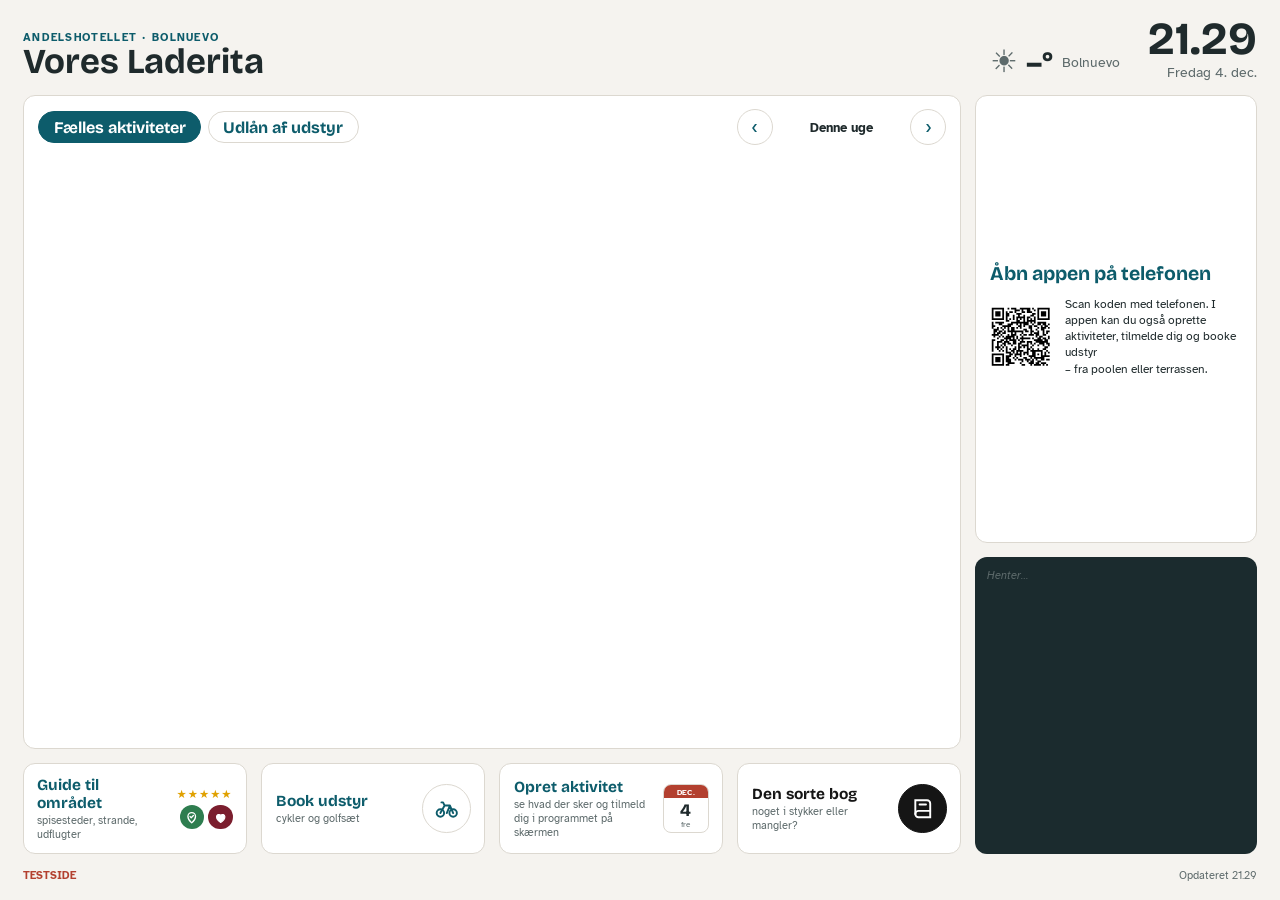
<file: skaerm.html>
<!DOCTYPE html>
<html lang="da"><head><meta charset="utf-8">
<meta name="viewport" content="width=device-width,initial-scale=1"><meta name="robots" content="noindex">
<title>Vores Laderita – reception (testside)</title>
<link rel="preconnect" href="https://fonts.googleapis.com">
<link href="https://fonts.googleapis.com/css2?family=Bricolage+Grotesque:opsz,wght@12..96,500;12..96,700&family=Atkinson+Hyperlegible:wght@400;700&display=swap" rel="stylesheet">
<style>
:root{--bg:#f5f3ef;--surface:#fff;--fg:#1f2a2c;--muted:#5d6a6b;--line:#dcd8d0;--sea:#0d5c6b;--ochre:#9a5a1c;--green:#2e7d4f;--red:#b3402f;
--display:"Bricolage Grotesque","Segoe UI",system-ui,sans-serif;--body:"Atkinson Hyperlegible","Segoe UI",system-ui,sans-serif}
*{box-sizing:border-box;margin:0;padding:0}
html,body{height:100%}
body{background:var(--bg);color:var(--fg);font-family:var(--body);font-size:clamp(12px,min(1.05vw,1.85vh),26px);overflow:hidden;
display:grid;grid-template-columns:minmax(0,1fr) 22vw;grid-template-rows:auto minmax(0,1fr) auto auto;gap:1.1vw;padding:1.4vw 1.8vw}
/* Kalender + knapper til venstre, højre kolonne går helt ned til bunden af knapperne */
header,footer{grid-column:1 / -1}
main{display:contents}
main>.wbox{grid-column:1;grid-row:2;min-height:0}
main>aside{grid-column:2;grid-row:2 / 4;min-height:0}
.acts{grid-column:1;grid-row:3}
header{display:flex;align-items:flex-end;justify-content:space-between;gap:2vw}
.brand small{display:block;font-size:.8em;letter-spacing:.12em;text-transform:uppercase;color:var(--sea);font-weight:700}
.brand h1{font-family:var(--display);font-size:2.6em;line-height:1.05}
.now{display:flex;align-items:flex-end;gap:2.2vw;text-align:right}
.clock{font-family:var(--display);font-size:3.4em;line-height:.95;font-weight:700}
.date{color:var(--muted);font-size:1.05em;margin-top:.2em}
.wx{display:flex;align-items:center;gap:.6em;font-size:1.05em;color:var(--muted)}
.wx b{font-family:var(--display);font-size:2.2em;color:var(--fg)}
.wx .ico{font-size:2.2em;line-height:1}

.box{background:var(--surface);border:1px solid var(--line);border-radius:12px;padding:1vw 1.1vw;min-height:0}
h2{font-family:var(--display);font-size:1.45em;color:var(--sea);margin-bottom:.6em;display:flex;justify-content:space-between;align-items:baseline}
h2 span{font-family:var(--body);font-size:.62em;color:var(--muted);font-weight:400}
.wbox{display:flex;flex-direction:column}
.week{display:grid;grid-template-columns:repeat(7,minmax(0,1fr));gap:.6vw;flex:1 1 auto;min-height:0}
.tabs{display:flex;align-items:center;gap:.5em;margin-bottom:.7em}
.tab{font:inherit;font-family:var(--display);font-weight:700;font-size:1.2em;padding:.35em .9em;border-radius:999px;border:1px solid var(--line);background:var(--surface);color:var(--sea);cursor:pointer}
.tab.on{background:var(--sea);border-color:var(--sea);color:#fff}
.wnav{margin-left:auto;display:flex;align-items:center;gap:.6em}
.tabw{color:var(--fg);font-weight:700;min-width:9em;text-align:center}
.wb{font:inherit;font-size:1.5em;line-height:1;width:1.8em;height:1.8em;border-radius:50%;border:1px solid var(--line);background:var(--surface);color:var(--sea);cursor:pointer}
.wb[disabled]{opacity:.3}
.hweek{display:grid;grid-template-columns:2.6em repeat(7,minmax(0,1fr));gap:.6vw;flex:1 1 auto;min-height:0}
.hweek[hidden],.week[hidden]{display:none}
.hax,.hday{display:flex;flex-direction:column;min-height:0}
.hday{border:1px solid var(--line);border-radius:10px;overflow:hidden}
.hday.today{border-color:var(--sea);box-shadow:inset 0 0 0 1px var(--sea)}
.hdh{display:flex;justify-content:space-between;align-items:baseline;padding:.4vw .55vw;border-bottom:1px solid var(--line);flex:none}
.hdh b{font-family:var(--display)}.hday.today .hdh b{color:var(--sea)}.hdh span{color:var(--muted);font-size:.85em}
.hgrid{position:relative;flex:1 1 auto}
.hgl{position:absolute;left:0;right:0;height:0;border-top:1px solid var(--line);pointer-events:none}
.haxh{flex:none;visibility:hidden;padding:.4vw 0;border-bottom:1px solid transparent}
.haxg{position:relative;flex:1 1 auto}
.haxg span{position:absolute;right:.3em;transform:translateY(-50%);font-size:.75em;color:var(--muted);font-variant-numeric:tabular-nums}
.hb{position:absolute;left:3px;right:3px;border-radius:6px;padding:.15em .35em;font-size:.78em;line-height:1.2;overflow:hidden;color:#fff;background:var(--sea)}
.hb.golf{background:var(--ochre)}.hb.mix{background:#3e6b57}
.hb b{display:block;font-weight:700}
.hb.akt{display:flex;flex-direction:column}.hb.akt.tap{cursor:pointer}.hb small{display:block;margin-top:auto;opacity:.85}
.hgrid[data-new]{cursor:pointer}
.hnow{position:absolute;left:0;right:0;height:2px;background:var(--red);z-index:2}
.day{border:1px solid var(--line);border-radius:10px;padding:.55vw;display:flex;flex-direction:column;gap:.45vw;min-height:0;overflow:hidden}
.day.today{border-color:var(--sea);box-shadow:inset 0 0 0 1px var(--sea)}
.dh{display:flex;justify-content:space-between;align-items:baseline;border-bottom:1px solid var(--line);padding-bottom:.35em;margin-bottom:.1em}
.dh b{font-family:var(--display);font-size:1.1em}
.day.today .dh b{color:var(--sea)}
.dh span{color:var(--muted);font-size:.85em}
.act{border:1px solid var(--line);border-radius:8px;padding:.45em .55em;line-height:1.25}
.act .t{font-weight:700;color:var(--ochre);font-size:.85em}
.act .n{font-weight:700;margin:.1em 0}
.act .w{color:var(--muted);font-size:.82em}
.act .s{font-size:.82em;margin-top:.3em}
.act .s.full{color:var(--red);font-weight:700}
.act .s.ok{color:var(--green);font-weight:700}
.empty{color:var(--muted);font-size:.85em;font-style:italic}
aside{display:flex;flex-direction:column;gap:1.1vw;min-height:0}
aside .box{flex:none}
aside .box[hidden]{display:none}
aside .box.fill{flex:1 1 auto;display:flex;flex-direction:column;justify-content:center}
aside .box.notes{flex:1 1 auto;min-height:0;overflow:hidden}
/* Nyt i guiden har altid samme størrelse; bliver der trangt, fjernes QR-boksen */
aside .box.gcard{flex:none;height:33vh;margin-top:auto;padding:0;overflow:hidden;position:relative;background:#1b2b2e;border:0}
#guide{position:absolute;inset:0}
.gslide{position:absolute;inset:0;opacity:0;transition:opacity 1.2s ease}.gslide.in{opacity:1}
@media (prefers-reduced-motion:reduce){.gslide{transition:none}}
.gbg{position:absolute;inset:-24px;background:center/cover no-repeat;filter:blur(20px) brightness(.7);transform:scale(1.1)}
#guide img{position:absolute;inset:0;width:100%;height:100%;object-fit:cover}
#guide img.fit{object-fit:contain}
.ghead{position:absolute;left:0;right:0;top:0;padding:.8em 1em 2.2em;background:linear-gradient(rgba(0,0,0,.55),transparent);color:#fff;font-family:var(--display);font-weight:700;font-size:1.35em}
.gtxt{position:absolute;left:0;right:0;bottom:0;padding:2.6em 1em .9em;background:linear-gradient(transparent,rgba(0,0,0,.78));color:#fff}
.gtxt b{font-family:var(--display);font-size:1.35em;display:block;line-height:1.15}
.gtxt .gt{color:rgba(255,255,255,.85);display:block;margin-top:.1em}
.gtxt .gs{margin:.25em 0 0;font-weight:700;color:#ffc93c}.gtxt .gn{color:#fff;font-family:var(--display);font-size:1.15em;margin-right:.2em}
.gdots{position:absolute;right:1em;bottom:1em;display:flex;gap:.35em}.gdots i{width:.45em;height:.45em;border-radius:50%;background:rgba(255,255,255,.45)}.gdots i.on{background:#fff}
.note{border-bottom:1px solid var(--line);padding:.6em 0}.note:first-child{padding-top:0}.note:last-child{border-bottom:0}
/* Opslag skal springe i øjnene: stor rød overskrift, mørk og lidt større tekst */
.note b{display:block;font-size:1.3em;line-height:1.2;color:var(--red);white-space:nowrap;overflow:hidden;text-overflow:ellipsis}.note p{margin:.3em 0 0;color:var(--fg);font-size:1.08em;line-height:1.4}
.qr{display:flex;gap:1vw;align-items:center}
.qr svg{width:min(4.8vw,8.6vh);height:min(4.8vw,8.6vh);flex:none}
.qr p{font-size:.92em;line-height:1.3}
/* QR-boksen lidt lavere, så den kan stå sammen med et opslag */
#qrbox:not(.fill){padding-top:.75vw;padding-bottom:.75vw}#qrbox:not(.fill) h2{margin-bottom:.35em}
ul.lend{list-style:none}
ul.lend li{display:flex;justify-content:space-between;padding:.4em 0;border-bottom:1px solid var(--line)}
ul.lend li:last-child{border-bottom:0}
.free{color:var(--green);font-weight:700}.busy{color:var(--muted)}
.sort p{line-height:1.35}
.acts{display:grid;grid-template-columns:repeat(4,minmax(0,1fr));gap:1.1vw}   /* de fire knapper deler kalenderens bredde */
.ab{display:flex;align-items:center;gap:.8em;text-align:left;background:var(--surface);border:1px solid var(--line);border-radius:12px;padding:.9em 1em;font:inherit;color:var(--fg);cursor:pointer}
.ab b{display:block;font-family:var(--display);color:var(--sea);font-size:1.15em}
.ab small{display:block;color:var(--muted);font-size:.85em;margin-top:.1em}
.ab .ai{flex:none;width:2.6em;height:2.6em;border-radius:50%;border:1px solid var(--line);display:grid;place-items:center;color:var(--sea)}
.ab .ai svg{width:1.4em;height:1.4em}

.ab.dark b{color:#151515}.ab.dark .ai{background:#151515;border-color:#151515;color:#fff}
.ab .mcal,.ab .mrate,.ab .aright{margin-left:auto;flex:none}
.ab .ai.aright{width:3.6em;height:3.6em}.ab .ai.aright svg{width:1.9em;height:1.9em}
.mcal{display:flex;flex-direction:column;align-items:center;width:3.4em;border:1px solid var(--line);border-radius:8px;overflow:hidden;background:var(--surface);line-height:1}
.mcal-m{display:block;width:100%;text-align:center;background:var(--red);color:#fff;font-size:.62em;font-weight:700;padding:.3em 0;text-transform:uppercase;letter-spacing:.04em}
.mcal-d{font-family:var(--display);font-weight:700;font-size:1.3em;padding:.2em 0 0;color:var(--fg)}
.mcal-w{font-size:.62em;color:var(--muted);padding:.1em 0 .35em}
.mrate{display:flex;flex-direction:column;align-items:flex-end;gap:.3em}
.mrate .st{margin:0;color:#e0a100;letter-spacing:1px;font-size:.85em}
.mpair{display:flex;gap:.35em}.mb{width:1.8em;height:1.8em;border-radius:50%;display:grid;place-items:center;color:#fff}.mb svg{width:1em;height:1em}
.mb-v{background:#2e7d4f}.mb-h{background:#7b1e2e}
.ab:active{transform:scale(.98)}
.act.tap{cursor:pointer}.act.tap:active{transform:scale(.98)}
.ovbox.svbox{max-width:52vw;width:52vw;text-align:left;max-height:90vh;overflow:auto}
.ovbox.svbox h2{justify-content:flex-start}
.svt{color:var(--ochre);font-weight:700;margin:0}.svw{color:var(--muted);margin:.1em 0 .6em}
.svst{font-weight:700;margin:.4em 0}.svst.ok{color:var(--green)}.svst.full{color:var(--red)}
.svlist{list-style:none;padding:0;margin:.3em 0 .8em;display:flex;flex-wrap:wrap;gap:.4em}
.svlist li{border:1px solid var(--line);border-radius:999px;padding:.25em .7em;display:flex;align-items:center;gap:.4em}
.svlist button{font:inherit;border:0;background:none;color:var(--red);font-weight:700;cursor:pointer;padding:0 .1em}
.svlab{font-weight:700;margin:.8em 0 .3em}
.svlejl{display:grid;grid-template-columns:repeat(auto-fill,minmax(3.6em,1fr));gap:.35em}
.svlejl button{font:inherit;font-weight:700;padding:.55em 0;border-radius:8px;border:1px solid var(--line);background:var(--surface);color:var(--fg);cursor:pointer}
.svlejl button.on{background:var(--sea);border-color:var(--sea);color:#fff}
.svrow{display:flex;gap:.6em;align-items:center;flex-wrap:wrap;margin-top:.4em}
.svrow input{font:inherit;padding:.55em .7em;border:1px solid var(--line);border-radius:8px;min-width:12em;flex:1}
.svppl{display:flex;gap:.3em}.svppl button{font:inherit;width:2.4em;padding:.5em 0;border-radius:8px;border:1px solid var(--line);background:var(--surface);cursor:pointer}.svppl button.on{background:var(--sea);color:#fff;border-color:var(--sea)}
.svgo{font:inherit;font-weight:700;padding:.65em 1.6em;border-radius:10px;border:0;background:var(--sea);color:#fff;cursor:pointer;margin-top:.9em}
.sverr{color:var(--red);font-weight:700;margin:.6em 0 0}.svok{color:var(--green);font-weight:700;font-size:1.2em}
.crdays{display:grid;grid-template-columns:repeat(7,minmax(0,1fr));gap:.35em}
.crdays button{font:inherit;padding:.45em 0;border-radius:8px;border:1px solid var(--line);background:var(--surface);cursor:pointer;line-height:1.2}
.crdays button b{display:block;font-family:var(--display)}.crdays button small{color:var(--muted);font-size:.8em}
.crdays button.on{background:var(--sea);border-color:var(--sea);color:#fff}.crdays button.on small{color:#fff}
.crsel{font:inherit;padding:.5em .6em;border:1px solid var(--line);border-radius:8px;background:var(--surface)}
.crchips{display:flex;flex-wrap:wrap;gap:.35em;margin-top:.35em}.crchips button{font:inherit;font-size:.9em;padding:.3em .8em;border-radius:999px;border:1px solid var(--line);background:var(--surface);cursor:pointer}
.crtog{display:flex;gap:.35em}.crtog button{font:inherit;padding:.45em .9em;border-radius:8px;border:1px solid var(--line);background:var(--surface);cursor:pointer}.crtog button.on{background:var(--sea);color:#fff;border-color:var(--sea)}
.ov.kb{place-items:start center}.ov.kb .ovbox{max-height:46vh;overflow:auto;margin-top:2vh}
.bkitems{display:grid;grid-template-columns:repeat(6,minmax(0,1fr));gap:.35em}
.bkitems button{font:inherit;padding:.55em .3em;border-radius:8px;border:1px solid var(--line);background:var(--surface);cursor:pointer;line-height:1.2}
.bkitems button.on{background:var(--sea);border-color:var(--sea);color:#fff}
.bkitems button.golf.on{background:var(--ochre);border-color:var(--ochre)}
.bkitems button[disabled]{opacity:.4;cursor:default;text-decoration:line-through}
.bkitems small{display:block;font-size:.75em;color:inherit;opacity:.8}
.hb[data-bk]{cursor:pointer}
.ov{position:fixed;inset:0;background:rgba(0,0,0,.45);display:grid;place-items:center;z-index:10}
.ov[hidden]{display:none}
.ovbox{background:var(--surface);border-radius:16px;padding:2vw 2.4vw;max-width:44vw;text-align:center}
.ovbox h2{justify-content:center;font-size:1.8em}
.ovbox p{margin:.4em 0;font-size:1.1em}
.ovqr svg{width:min(14vw,24vh);height:min(14vw,24vh);margin:1em auto .6em;display:block}
.ovclose{font:inherit;font-weight:700;padding:.6em 1.6em;border-radius:10px;border:1px solid var(--line);background:var(--surface);cursor:pointer}
footer{display:flex;justify-content:space-between;color:var(--muted);font-size:.85em}
.demo{color:var(--red);font-weight:700}
.gv{position:fixed;inset:0;z-index:9;background:var(--bg);display:flex;flex-direction:column;padding:1.4vw 1.8vw;gap:1vw}
.gv[hidden]{display:none}
.gvtop{display:flex;align-items:center;gap:1.2vw}
.gvtop h2{font-size:2.2em;margin:0}
.gvhead{flex:1 1 auto;min-width:0}.gvdesc{color:var(--muted);font-size:1.05em;margin-top:.25em;max-width:52em;line-height:1.35}
.gvqr{display:flex;align-items:center;gap:.8em;max-width:26em;background:var(--surface);border:1px solid var(--line);border-radius:12px;padding:.6em .9em}.gvqr svg{width:min(6vw,11vh);height:min(6vw,11vh);flex:none}.gvqr p{font-size:.92em;line-height:1.3}
.gvback{margin-left:0;align-self:flex-start;font:inherit;font-weight:700;font-size:1.15em;padding:.6em 1.4em;border-radius:999px;border:1px solid var(--line);background:var(--surface);color:var(--sea);cursor:pointer}
.gvcats{display:flex;flex-wrap:wrap;gap:.5em}
.gvcats button{font:inherit;font-family:var(--display);font-weight:700;font-size:1.1em;padding:.4em 1em;border-radius:999px;border:1px solid var(--line);background:var(--surface);color:var(--sea);cursor:pointer}
.gvcats button.on{background:var(--sea);border-color:var(--sea);color:#fff}
.gvcats small{font-family:var(--body);font-weight:400;opacity:.7;margin-left:.3em}
.gvlist{flex:1 1 auto;min-height:0;overflow-y:auto;-webkit-overflow-scrolling:touch;display:grid;grid-template-columns:repeat(5,minmax(0,1fr));gap:1vw;align-content:start;grid-auto-rows:max-content;padding-bottom:1vw}
.gvc{font:inherit;text-align:left;background:var(--surface);border:1px solid var(--line);border-radius:12px;overflow:hidden;cursor:pointer;padding:0;color:var(--fg);display:flex;flex-direction:column;min-height:max-content}
.gvimg{flex:none;aspect-ratio:4/3;background:#e9e5dd center/cover no-repeat;display:grid;place-items:center;color:var(--muted);font-family:var(--display);font-size:1.1em}
.gvt{padding:.7em .8em .8em}
.gvt b{display:block;font-family:var(--display);font-size:1.15em;line-height:1.15}
.gvt>span{display:block;color:var(--muted);font-size:.9em;margin-top:.2em}
.gvs{margin-top:.35em;color:var(--ochre);font-size:.95em}.gvs .gn{color:var(--sea);font-weight:700;margin-right:.3em}
.gvs .gvn{color:var(--muted);font-size:.9em}
.gvf{margin-top:.25em;font-size:.88em;color:var(--fg)}.gvdist{color:var(--muted)}.gvwarn{color:var(--red);font-weight:700}
.gvs.none{color:var(--muted);font-size:.85em;font-style:italic}
.gvd{position:fixed;inset:0;z-index:11;background:rgba(0,0,0,.5);display:grid;place-items:center}
.gvd[hidden]{display:none}
.gvdbox{background:var(--surface);border-radius:16px;overflow:hidden;width:min(78vw,140vh);max-height:86vh;display:grid;grid-template-columns:minmax(0,1.3fr) minmax(0,1fr)}
.gvdimg{background:#e9e5dd center/cover no-repeat;min-height:50vh}
.gvdt{padding:2vw;display:flex;flex-direction:column;gap:.7em;overflow:auto}
.gvdt h3{font-family:var(--display);font-size:2em;line-height:1.1;color:var(--fg)}
.gvdt .gvmeta{color:var(--muted);font-size:1.05em}
.gvdt .gvs{font-size:1.3em}
.gvdt .gvnote{font-size:1.1em;line-height:1.4}
.gvqrs{display:flex;gap:1.6em;margin-top:auto;padding-top:1em}
.gvqrs div{text-align:center;font-size:.9em;color:var(--muted)}
.gvqrs svg{width:min(9vw,16vh);height:min(9vw,16vh);display:block;margin:0 auto .4em}
.gvdt .ovclose{align-self:flex-start}
</style></head><body>
<header>
  <div class="brand"><small>Andelshotellet · Bolnuevo</small><h1>Vores Laderita</h1></div>
  <div class="now">
    <div class="wx" id="wx"><span class="ico">☀️</span><b>–°</b><span>Bolnuevo</span></div>
    <div><div class="clock" id="clock">--:--</div><div class="date" id="date"></div></div>
  </div>
</header>
<main>
  <section class="box wbox"><div class="tabs" role="tablist"><button type="button" class="tab on" data-v="akt" role="tab">Fælles aktiviteter</button><button type="button" class="tab" data-v="udl" role="tab">Udlån af udstyr</button><span class="wnav"><button type="button" class="wb" data-w="-1" aria-label="Forrige uge">‹</button><span class="tabw" id="wl">Denne uge</span><button type="button" class="wb" data-w="1" aria-label="Næste uge">›</button></span></div><div class="week" id="week"></div><div class="hweek" id="hweek" hidden></div></section>
  <aside>
    <section class="box" id="qrbox"><h2>Åbn appen på telefonen</h2><div class="qr"><svg width="35mm" height="35mm" version="1.1" viewBox="0 0 35 35" xmlns="http://www.w3.org/2000/svg"><path d="M1,1H2V2H1zM2,1H3V2H2zM3,1H4V2H3zM4,1H5V2H4zM5,1H6V2H5zM6,1H7V2H6zM7,1H8V2H7zM10,1H11V2H10zM12,1H13V2H12zM13,1H14V2H13zM14,1H15V2H14zM17,1H18V2H17zM18,1H19V2H18zM19,1H20V2H19zM20,1H21V2H20zM21,1H22V2H21zM22,1H23V2H22zM24,1H25V2H24zM27,1H28V2H27zM28,1H29V2H28zM29,1H30V2H29zM30,1H31V2H30zM31,1H32V2H31zM32,1H33V2H32zM33,1H34V2H33zM1,2H2V3H1zM7,2H8V3H7zM14,2H15V3H14zM15,2H16V3H15zM16,2H17V3H16zM18,2H19V3H18zM21,2H22V3H21zM22,2H23V3H22zM25,2H26V3H25zM27,2H28V3H27zM33,2H34V3H33zM1,3H2V4H1zM3,3H4V4H3zM4,3H5V4H4zM5,3H6V4H5zM7,3H8V4H7zM9,3H10V4H9zM11,3H12V4H11zM12,3H13V4H12zM14,3H15V4H14zM18,3H19V4H18zM19,3H20V4H19zM21,3H22V4H21zM22,3H23V4H22zM23,3H24V4H23zM27,3H28V4H27zM29,3H30V4H29zM30,3H31V4H30zM31,3H32V4H31zM33,3H34V4H33zM1,4H2V5H1zM3,4H4V5H3zM4,4H5V5H4zM5,4H6V5H5zM7,4H8V5H7zM9,4H10V5H9zM10,4H11V5H10zM15,4H16V5H15zM16,4H17V5H16zM17,4H18V5H17zM24,4H25V5H24zM25,4H26V5H25zM27,4H28V5H27zM29,4H30V5H29zM30,4H31V5H30zM31,4H32V5H31zM33,4H34V5H33zM1,5H2V6H1zM3,5H4V6H3zM4,5H5V6H4zM5,5H6V6H5zM7,5H8V6H7zM9,5H10V6H9zM10,5H11V6H10zM13,5H14V6H13zM16,5H17V6H16zM19,5H20V6H19zM23,5H24V6H23zM24,5H25V6H24zM27,5H28V6H27zM29,5H30V6H29zM30,5H31V6H30zM31,5H32V6H31zM33,5H34V6H33zM1,6H2V7H1zM7,6H8V7H7zM9,6H10V7H9zM13,6H14V7H13zM15,6H16V7H15zM16,6H17V7H16zM17,6H18V7H17zM18,6H19V7H18zM19,6H20V7H19zM21,6H22V7H21zM22,6H23V7H22zM25,6H26V7H25zM27,6H28V7H27zM33,6H34V7H33zM1,7H2V8H1zM2,7H3V8H2zM3,7H4V8H3zM4,7H5V8H4zM5,7H6V8H5zM6,7H7V8H6zM7,7H8V8H7zM9,7H10V8H9zM11,7H12V8H11zM13,7H14V8H13zM15,7H16V8H15zM17,7H18V8H17zM19,7H20V8H19zM21,7H22V8H21zM23,7H24V8H23zM25,7H26V8H25zM27,7H28V8H27zM28,7H29V8H28zM29,7H30V8H29zM30,7H31V8H30zM31,7H32V8H31zM32,7H33V8H32zM33,7H34V8H33zM9,8H10V9H9zM10,8H11V9H10zM15,8H16V9H15zM16,8H17V9H16zM19,8H20V9H19zM21,8H22V9H21zM22,8H23V9H22zM23,8H24V9H23zM24,8H25V9H24zM25,8H26V9H25zM1,9H2V10H1zM3,9H4V10H3zM4,9H5V10H4zM5,9H6V10H5zM6,9H7V10H6zM7,9H8V10H7zM12,9H13V10H12zM13,9H14V10H13zM14,9H15V10H14zM15,9H16V10H15zM16,9H17V10H16zM17,9H18V10H17zM18,9H19V10H18zM19,9H20V10H19zM20,9H21V10H20zM21,9H22V10H21zM23,9H24V10H23zM25,9H26V10H25zM27,9H28V10H27zM28,9H29V10H28zM29,9H30V10H29zM30,9H31V10H30zM31,9H32V10H31zM1,10H2V11H1zM5,10H6V11H5zM6,10H7V11H6zM10,10H11V11H10zM11,10H12V11H11zM12,10H13V11H12zM15,10H16V11H15zM17,10H18V11H17zM19,10H20V11H19zM20,10H21V11H20zM21,10H22V11H21zM24,10H25V11H24zM27,10H28V11H27zM28,10H29V11H28zM30,10H31V11H30zM31,10H32V11H31zM33,10H34V11H33zM1,11H2V12H1zM2,11H3V12H2zM7,11H8V12H7zM8,11H9V12H8zM9,11H10V12H9zM10,11H11V12H10zM11,11H12V12H11zM16,11H17V12H16zM17,11H18V12H17zM19,11H20V12H19zM22,11H23V12H22zM23,11H24V12H23zM25,11H26V12H25zM26,11H27V12H26zM29,11H30V12H29zM31,11H32V12H31zM32,11H33V12H32zM1,12H2V13H1zM4,12H5V13H4zM6,12H7V13H6zM8,12H9V13H8zM10,12H11V13H10zM12,12H13V13H12zM13,12H14V13H13zM15,12H16V13H15zM17,12H18V13H17zM22,12H23V13H22zM23,12H24V13H23zM27,12H28V13H27zM29,12H30V13H29zM30,12H31V13H30zM31,12H32V13H31zM33,12H34V13H33zM2,13H3V14H2zM3,13H4V14H3zM4,13H5V14H4zM7,13H8V14H7zM10,13H11V14H10zM12,13H13V14H12zM13,13H14V14H13zM19,13H20V14H19zM20,13H21V14H20zM23,13H24V14H23zM26,13H27V14H26zM29,13H30V14H29zM30,13H31V14H30zM2,14H3V15H2zM3,14H4V15H3zM5,14H6V15H5zM6,14H7V15H6zM8,14H9V15H8zM10,14H11V15H10zM11,14H12V15H11zM12,14H13V15H12zM13,14H14V15H13zM14,14H15V15H14zM15,14H16V15H15zM16,14H17V15H16zM17,14H18V15H17zM18,14H19V15H18zM20,14H21V15H20zM21,14H22V15H21zM23,14H24V15H23zM24,14H25V15H24zM27,14H28V15H27zM30,14H31V15H30zM32,14H33V15H32zM33,14H34V15H33zM2,15H3V16H2zM4,15H5V16H4zM5,15H6V16H5zM7,15H8V16H7zM8,15H9V16H8zM12,15H13V16H12zM14,15H15V16H14zM18,15H19V16H18zM23,15H24V16H23zM25,15H26V16H25zM26,15H27V16H26zM27,15H28V16H27zM30,15H31V16H30zM32,15H33V16H32zM1,16H2V17H1zM2,16H3V17H2zM3,16H4V17H3zM4,16H5V17H4zM6,16H7V17H6zM10,16H11V17H10zM12,16H13V17H12zM13,16H14V17H13zM14,16H15V17H14zM17,16H18V17H17zM19,16H20V17H19zM20,16H21V17H20zM22,16H23V17H22zM23,16H24V17H23zM24,16H25V17H24zM26,16H27V17H26zM27,16H28V17H27zM30,16H31V17H30zM31,16H32V17H31zM2,17H3V18H2zM5,17H6V18H5zM7,17H8V18H7zM9,17H10V18H9zM10,17H11V18H10zM11,17H12V18H11zM12,17H13V18H12zM13,17H14V18H13zM15,17H16V18H15zM18,17H19V18H18zM26,17H27V18H26zM28,17H29V18H28zM29,17H30V18H29zM33,17H34V18H33zM4,18H5V19H4zM8,18H9V19H8zM9,18H10V19H9zM10,18H11V19H10zM11,18H12V19H11zM13,18H14V19H13zM15,18H16V19H15zM17,18H18V19H17zM18,18H19V19H18zM19,18H20V19H19zM20,18H21V19H20zM21,18H22V19H21zM22,18H23V19H22zM24,18H25V19H24zM27,18H28V19H27zM28,18H29V19H28zM30,18H31V19H30zM31,18H32V19H31zM33,18H34V19H33zM1,19H2V20H1zM2,19H3V20H2zM6,19H7V20H6zM7,19H8V20H7zM9,19H10V20H9zM11,19H12V20H11zM12,19H13V20H12zM13,19H14V20H13zM14,19H15V20H14zM16,19H17V20H16zM18,19H19V20H18zM25,19H26V20H25zM26,19H27V20H26zM27,19H28V20H27zM28,19H29V20H28zM29,19H30V20H29zM31,19H32V20H31zM32,19H33V20H32zM1,20H2V21H1zM4,20H5V21H4zM5,20H6V21H5zM6,20H7V21H6zM8,20H9V21H8zM9,20H10V21H9zM10,20H11V21H10zM13,20H14V21H13zM14,20H15V21H14zM17,20H18V21H17zM18,20H19V21H18zM19,20H20V21H19zM21,20H22V21H21zM22,20H23V21H22zM23,20H24V21H23zM26,20H27V21H26zM27,20H28V21H27zM28,20H29V21H28zM29,20H30V21H29zM30,20H31V21H30zM31,20H32V21H31zM32,20H33V21H32zM1,21H2V22H1zM4,21H5V22H4zM7,21H8V22H7zM8,21H9V22H8zM10,21H11V22H10zM11,21H12V22H11zM13,21H14V22H13zM14,21H15V22H14zM16,21H17V22H16zM17,21H18V22H17zM21,21H22V22H21zM23,21H24V22H23zM25,21H26V22H25zM28,21H29V22H28zM29,21H30V22H29zM30,21H31V22H30zM32,21H33V22H32zM33,21H34V22H33zM1,22H2V23H1zM4,22H5V23H4zM6,22H7V23H6zM8,22H9V23H8zM12,22H13V23H12zM16,22H17V23H16zM18,22H19V23H18zM19,22H20V23H19zM20,22H21V23H20zM21,22H22V23H21zM24,22H25V23H24zM27,22H28V23H27zM30,22H31V23H30zM33,22H34V23H33zM1,23H2V24H1zM3,23H4V24H3zM4,23H5V24H4zM5,23H6V24H5zM7,23H8V24H7zM9,23H10V24H9zM14,23H15V24H14zM16,23H17V24H16zM17,23H18V24H17zM19,23H20V24H19zM21,23H22V24H21zM23,23H24V24H23zM31,23H32V24H31zM32,23H33V24H32zM1,24H2V25H1zM4,24H5V25H4zM6,24H7V25H6zM9,24H10V25H9zM11,24H12V25H11zM13,24H14V25H13zM14,24H15V25H14zM16,24H17V25H16zM21,24H22V25H21zM22,24H23V25H22zM24,24H25V25H24zM27,24H28V25H27zM30,24H31V25H30zM31,24H32V25H31zM1,25H2V26H1zM5,25H6V26H5zM7,25H8V26H7zM9,25H10V26H9zM12,25H13V26H12zM13,25H14V26H13zM15,25H16V26H15zM16,25H17V26H16zM17,25H18V26H17zM18,25H19V26H18zM21,25H22V26H21zM23,25H24V26H23zM24,25H25V26H24zM25,25H26V26H25zM26,25H27V26H26zM27,25H28V26H27zM28,25H29V26H28zM29,25H30V26H29zM32,25H33V26H32zM9,26H10V27H9zM10,26H11V27H10zM11,26H12V27H11zM13,26H14V27H13zM15,26H16V27H15zM17,26H18V27H17zM19,26H20V27H19zM20,26H21V27H20zM21,26H22V27H21zM24,26H25V27H24zM25,26H26V27H25zM29,26H30V27H29zM31,26H32V27H31zM33,26H34V27H33zM1,27H2V28H1zM2,27H3V28H2zM3,27H4V28H3zM4,27H5V28H4zM5,27H6V28H5zM6,27H7V28H6zM7,27H8V28H7zM11,27H12V28H11zM12,27H13V28H12zM14,27H15V28H14zM15,27H16V28H15zM16,27H17V28H16zM17,27H18V28H17zM19,27H20V28H19zM21,27H22V28H21zM24,27H25V28H24zM25,27H26V28H25zM27,27H28V28H27zM29,27H30V28H29zM31,27H32V28H31zM1,28H2V29H1zM7,28H8V29H7zM9,28H10V29H9zM10,28H11V29H10zM11,28H12V29H11zM14,28H15V29H14zM17,28H18V29H17zM22,28H23V29H22zM23,28H24V29H23zM24,28H25V29H24zM25,28H26V29H25zM29,28H30V29H29zM30,28H31V29H30zM31,28H32V29H31zM32,28H33V29H32zM33,28H34V29H33zM1,29H2V30H1zM3,29H4V30H3zM4,29H5V30H4zM5,29H6V30H5zM7,29H8V30H7zM9,29H10V30H9zM10,29H11V30H10zM13,29H14V30H13zM15,29H16V30H15zM19,29H20V30H19zM20,29H21V30H20zM23,29H24V30H23zM25,29H26V30H25zM26,29H27V30H26zM27,29H28V30H27zM28,29H29V30H28zM29,29H30V30H29zM30,29H31V30H30zM1,30H2V31H1zM3,30H4V31H3zM4,30H5V31H4zM5,30H6V31H5zM7,30H8V31H7zM9,30H10V31H9zM10,30H11V31H10zM11,30H12V31H11zM14,30H15V31H14zM16,30H17V31H16zM17,30H18V31H17zM18,30H19V31H18zM20,30H21V31H20zM21,30H22V31H21zM22,30H23V31H22zM24,30H25V31H24zM26,30H27V31H26zM29,30H30V31H29zM30,30H31V31H30zM32,30H33V31H32zM33,30H34V31H33zM1,31H2V32H1zM3,31H4V32H3zM4,31H5V32H4zM5,31H6V32H5zM7,31H8V32H7zM9,31H10V32H9zM10,31H11V32H10zM11,31H12V32H11zM18,31H19V32H18zM21,31H22V32H21zM23,31H24V32H23zM24,31H25V32H24zM27,31H28V32H27zM28,31H29V32H28zM1,32H2V33H1zM7,32H8V33H7zM10,32H11V33H10zM11,32H12V33H11zM12,32H13V33H12zM13,32H14V33H13zM17,32H18V33H17zM22,32H23V33H22zM23,32H24V33H23zM24,32H25V33H24zM26,32H27V33H26zM27,32H28V33H27zM29,32H30V33H29zM30,32H31V33H30zM31,32H32V33H31zM1,33H2V34H1zM2,33H3V34H2zM3,33H4V34H3zM4,33H5V34H4zM5,33H6V34H5zM6,33H7V34H6zM7,33H8V34H7zM9,33H10V34H9zM10,33H11V34H10zM18,33H19V34H18zM19,33H20V34H19zM23,33H24V34H23zM25,33H26V34H25zM26,33H27V34H26zM27,33H28V34H27zM28,33H29V34H28zM30,33H31V34H30zM32,33H33V34H32z" id="qr-path" fill="#000000" fill-opacity="1" fill-rule="nonzero" stroke="none"/></svg><p>Scan koden med telefonen. I appen kan du også oprette aktiviteter, tilmelde dig og booke udstyr<br>– fra poolen eller terrassen.</p></div></section>
    <section class="box notes" id="notesbox" hidden><div id="notes"></div></section>
    <section class="box gcard" id="gcard"><div id="guide"><p class="empty" style="padding:1em">Henter…</p></div></section>
  </aside>
</main>
<nav class="acts" aria-label="Det kan du her">
  <button type="button" class="ab" data-k="guide"><span><b>Guide til området</b><small>spisesteder, strande, udflugter</small></span><span class="mrate"><span class="st">★★★★★</span><span class="mpair"><span class="mb mb-v"><svg viewBox="0 0 24 24" width="20" height="20" fill="none" stroke="currentColor" stroke-width="2.3" stroke-linecap="round" stroke-linejoin="round"><path d="M12 21.2s-6.8-5.8-6.8-11.4a6.8 6.8 0 0 1 13.6 0c0 5.6-6.8 11.4-6.8 11.4z"/><path d="M9 9.9l2.1 2.1 3.9-4"/></svg></span><span class="mb mb-h"><svg viewBox="0 0 24 24" width="20" height="20" fill="currentColor" stroke="currentColor" stroke-width="1.9" stroke-linejoin="round"><path d="M12 20.5s-7.5-4.6-7.5-10.2A4.3 4.3 0 0 1 12 7.6a4.3 4.3 0 0 1 7.5 2.7c0 5.6-7.5 10.2-7.5 10.2z"/></svg></span></span></span></button>
  <button type="button" class="ab" data-k="udstyr"><span><b>Book udstyr</b><small>cykler og golfsæt</small></span><span class="ai aright"><svg viewBox="0 0 24 24" fill="none" stroke="currentColor" stroke-width="1.8" stroke-linecap="round" stroke-linejoin="round"><circle cx="6" cy="16" r="3.5"/><circle cx="18" cy="16" r="3.5"/><path d="M6 16l4-7h5l3 7M10 9 8.5 6H7M15 9l-3 7"/></svg></span></button>
  <button type="button" class="ab" data-k="akt"><span><b>Opret aktivitet</b><small>se hvad der sker og tilmeld dig i programmet på skærmen</small></span><span class="mcal" id="mcal"><span class="mcal-m"></span><span class="mcal-d"></span><span class="mcal-w"></span></span></button>
  <button type="button" class="ab dark" data-k="sortbog"><span><b>Den sorte bog</b><small>noget i stykker eller mangler?</small></span><span class="ai aright"><svg viewBox="0 0 24 24" fill="none" stroke="currentColor" stroke-width="1.8" stroke-linecap="round"><path d="M5 4h11a3 3 0 0 1 3 3v13H8a3 3 0 0 1-3-3z"/><path d="M5 17a3 3 0 0 1 3-3h11"/><path d="M9 8h6"/></svg></span></button>
</nav>
<div class="ov" id="sv" hidden><div class="ovbox svbox"><div id="svbody"></div><button type="button" class="ovclose" id="svclose">Luk</button></div></div>
<div class="ov" id="ov" hidden><div class="ovbox"><h2 id="ovh"></h2><p>Kommer snart direkte her på skærmen.</p><p>Indtil videre: scan koden med din telefon og gør det i appen.</p><div class="ovqr"><svg width="35mm" height="35mm" version="1.1" viewBox="0 0 35 35" xmlns="http://www.w3.org/2000/svg"><path d="M1,1H2V2H1zM2,1H3V2H2zM3,1H4V2H3zM4,1H5V2H4zM5,1H6V2H5zM6,1H7V2H6zM7,1H8V2H7zM10,1H11V2H10zM12,1H13V2H12zM13,1H14V2H13zM14,1H15V2H14zM17,1H18V2H17zM18,1H19V2H18zM19,1H20V2H19zM20,1H21V2H20zM21,1H22V2H21zM22,1H23V2H22zM24,1H25V2H24zM27,1H28V2H27zM28,1H29V2H28zM29,1H30V2H29zM30,1H31V2H30zM31,1H32V2H31zM32,1H33V2H32zM33,1H34V2H33zM1,2H2V3H1zM7,2H8V3H7zM14,2H15V3H14zM15,2H16V3H15zM16,2H17V3H16zM18,2H19V3H18zM21,2H22V3H21zM22,2H23V3H22zM25,2H26V3H25zM27,2H28V3H27zM33,2H34V3H33zM1,3H2V4H1zM3,3H4V4H3zM4,3H5V4H4zM5,3H6V4H5zM7,3H8V4H7zM9,3H10V4H9zM11,3H12V4H11zM12,3H13V4H12zM14,3H15V4H14zM18,3H19V4H18zM19,3H20V4H19zM21,3H22V4H21zM22,3H23V4H22zM23,3H24V4H23zM27,3H28V4H27zM29,3H30V4H29zM30,3H31V4H30zM31,3H32V4H31zM33,3H34V4H33zM1,4H2V5H1zM3,4H4V5H3zM4,4H5V5H4zM5,4H6V5H5zM7,4H8V5H7zM9,4H10V5H9zM10,4H11V5H10zM15,4H16V5H15zM16,4H17V5H16zM17,4H18V5H17zM24,4H25V5H24zM25,4H26V5H25zM27,4H28V5H27zM29,4H30V5H29zM30,4H31V5H30zM31,4H32V5H31zM33,4H34V5H33zM1,5H2V6H1zM3,5H4V6H3zM4,5H5V6H4zM5,5H6V6H5zM7,5H8V6H7zM9,5H10V6H9zM10,5H11V6H10zM13,5H14V6H13zM16,5H17V6H16zM19,5H20V6H19zM23,5H24V6H23zM24,5H25V6H24zM27,5H28V6H27zM29,5H30V6H29zM30,5H31V6H30zM31,5H32V6H31zM33,5H34V6H33zM1,6H2V7H1zM7,6H8V7H7zM9,6H10V7H9zM13,6H14V7H13zM15,6H16V7H15zM16,6H17V7H16zM17,6H18V7H17zM18,6H19V7H18zM19,6H20V7H19zM21,6H22V7H21zM22,6H23V7H22zM25,6H26V7H25zM27,6H28V7H27zM33,6H34V7H33zM1,7H2V8H1zM2,7H3V8H2zM3,7H4V8H3zM4,7H5V8H4zM5,7H6V8H5zM6,7H7V8H6zM7,7H8V8H7zM9,7H10V8H9zM11,7H12V8H11zM13,7H14V8H13zM15,7H16V8H15zM17,7H18V8H17zM19,7H20V8H19zM21,7H22V8H21zM23,7H24V8H23zM25,7H26V8H25zM27,7H28V8H27zM28,7H29V8H28zM29,7H30V8H29zM30,7H31V8H30zM31,7H32V8H31zM32,7H33V8H32zM33,7H34V8H33zM9,8H10V9H9zM10,8H11V9H10zM15,8H16V9H15zM16,8H17V9H16zM19,8H20V9H19zM21,8H22V9H21zM22,8H23V9H22zM23,8H24V9H23zM24,8H25V9H24zM25,8H26V9H25zM1,9H2V10H1zM3,9H4V10H3zM4,9H5V10H4zM5,9H6V10H5zM6,9H7V10H6zM7,9H8V10H7zM12,9H13V10H12zM13,9H14V10H13zM14,9H15V10H14zM15,9H16V10H15zM16,9H17V10H16zM17,9H18V10H17zM18,9H19V10H18zM19,9H20V10H19zM20,9H21V10H20zM21,9H22V10H21zM23,9H24V10H23zM25,9H26V10H25zM27,9H28V10H27zM28,9H29V10H28zM29,9H30V10H29zM30,9H31V10H30zM31,9H32V10H31zM1,10H2V11H1zM5,10H6V11H5zM6,10H7V11H6zM10,10H11V11H10zM11,10H12V11H11zM12,10H13V11H12zM15,10H16V11H15zM17,10H18V11H17zM19,10H20V11H19zM20,10H21V11H20zM21,10H22V11H21zM24,10H25V11H24zM27,10H28V11H27zM28,10H29V11H28zM30,10H31V11H30zM31,10H32V11H31zM33,10H34V11H33zM1,11H2V12H1zM2,11H3V12H2zM7,11H8V12H7zM8,11H9V12H8zM9,11H10V12H9zM10,11H11V12H10zM11,11H12V12H11zM16,11H17V12H16zM17,11H18V12H17zM19,11H20V12H19zM22,11H23V12H22zM23,11H24V12H23zM25,11H26V12H25zM26,11H27V12H26zM29,11H30V12H29zM31,11H32V12H31zM32,11H33V12H32zM1,12H2V13H1zM4,12H5V13H4zM6,12H7V13H6zM8,12H9V13H8zM10,12H11V13H10zM12,12H13V13H12zM13,12H14V13H13zM15,12H16V13H15zM17,12H18V13H17zM22,12H23V13H22zM23,12H24V13H23zM27,12H28V13H27zM29,12H30V13H29zM30,12H31V13H30zM31,12H32V13H31zM33,12H34V13H33zM2,13H3V14H2zM3,13H4V14H3zM4,13H5V14H4zM7,13H8V14H7zM10,13H11V14H10zM12,13H13V14H12zM13,13H14V14H13zM19,13H20V14H19zM20,13H21V14H20zM23,13H24V14H23zM26,13H27V14H26zM29,13H30V14H29zM30,13H31V14H30zM2,14H3V15H2zM3,14H4V15H3zM5,14H6V15H5zM6,14H7V15H6zM8,14H9V15H8zM10,14H11V15H10zM11,14H12V15H11zM12,14H13V15H12zM13,14H14V15H13zM14,14H15V15H14zM15,14H16V15H15zM16,14H17V15H16zM17,14H18V15H17zM18,14H19V15H18zM20,14H21V15H20zM21,14H22V15H21zM23,14H24V15H23zM24,14H25V15H24zM27,14H28V15H27zM30,14H31V15H30zM32,14H33V15H32zM33,14H34V15H33zM2,15H3V16H2zM4,15H5V16H4zM5,15H6V16H5zM7,15H8V16H7zM8,15H9V16H8zM12,15H13V16H12zM14,15H15V16H14zM18,15H19V16H18zM23,15H24V16H23zM25,15H26V16H25zM26,15H27V16H26zM27,15H28V16H27zM30,15H31V16H30zM32,15H33V16H32zM1,16H2V17H1zM2,16H3V17H2zM3,16H4V17H3zM4,16H5V17H4zM6,16H7V17H6zM10,16H11V17H10zM12,16H13V17H12zM13,16H14V17H13zM14,16H15V17H14zM17,16H18V17H17zM19,16H20V17H19zM20,16H21V17H20zM22,16H23V17H22zM23,16H24V17H23zM24,16H25V17H24zM26,16H27V17H26zM27,16H28V17H27zM30,16H31V17H30zM31,16H32V17H31zM2,17H3V18H2zM5,17H6V18H5zM7,17H8V18H7zM9,17H10V18H9zM10,17H11V18H10zM11,17H12V18H11zM12,17H13V18H12zM13,17H14V18H13zM15,17H16V18H15zM18,17H19V18H18zM26,17H27V18H26zM28,17H29V18H28zM29,17H30V18H29zM33,17H34V18H33zM4,18H5V19H4zM8,18H9V19H8zM9,18H10V19H9zM10,18H11V19H10zM11,18H12V19H11zM13,18H14V19H13zM15,18H16V19H15zM17,18H18V19H17zM18,18H19V19H18zM19,18H20V19H19zM20,18H21V19H20zM21,18H22V19H21zM22,18H23V19H22zM24,18H25V19H24zM27,18H28V19H27zM28,18H29V19H28zM30,18H31V19H30zM31,18H32V19H31zM33,18H34V19H33zM1,19H2V20H1zM2,19H3V20H2zM6,19H7V20H6zM7,19H8V20H7zM9,19H10V20H9zM11,19H12V20H11zM12,19H13V20H12zM13,19H14V20H13zM14,19H15V20H14zM16,19H17V20H16zM18,19H19V20H18zM25,19H26V20H25zM26,19H27V20H26zM27,19H28V20H27zM28,19H29V20H28zM29,19H30V20H29zM31,19H32V20H31zM32,19H33V20H32zM1,20H2V21H1zM4,20H5V21H4zM5,20H6V21H5zM6,20H7V21H6zM8,20H9V21H8zM9,20H10V21H9zM10,20H11V21H10zM13,20H14V21H13zM14,20H15V21H14zM17,20H18V21H17zM18,20H19V21H18zM19,20H20V21H19zM21,20H22V21H21zM22,20H23V21H22zM23,20H24V21H23zM26,20H27V21H26zM27,20H28V21H27zM28,20H29V21H28zM29,20H30V21H29zM30,20H31V21H30zM31,20H32V21H31zM32,20H33V21H32zM1,21H2V22H1zM4,21H5V22H4zM7,21H8V22H7zM8,21H9V22H8zM10,21H11V22H10zM11,21H12V22H11zM13,21H14V22H13zM14,21H15V22H14zM16,21H17V22H16zM17,21H18V22H17zM21,21H22V22H21zM23,21H24V22H23zM25,21H26V22H25zM28,21H29V22H28zM29,21H30V22H29zM30,21H31V22H30zM32,21H33V22H32zM33,21H34V22H33zM1,22H2V23H1zM4,22H5V23H4zM6,22H7V23H6zM8,22H9V23H8zM12,22H13V23H12zM16,22H17V23H16zM18,22H19V23H18zM19,22H20V23H19zM20,22H21V23H20zM21,22H22V23H21zM24,22H25V23H24zM27,22H28V23H27zM30,22H31V23H30zM33,22H34V23H33zM1,23H2V24H1zM3,23H4V24H3zM4,23H5V24H4zM5,23H6V24H5zM7,23H8V24H7zM9,23H10V24H9zM14,23H15V24H14zM16,23H17V24H16zM17,23H18V24H17zM19,23H20V24H19zM21,23H22V24H21zM23,23H24V24H23zM31,23H32V24H31zM32,23H33V24H32zM1,24H2V25H1zM4,24H5V25H4zM6,24H7V25H6zM9,24H10V25H9zM11,24H12V25H11zM13,24H14V25H13zM14,24H15V25H14zM16,24H17V25H16zM21,24H22V25H21zM22,24H23V25H22zM24,24H25V25H24zM27,24H28V25H27zM30,24H31V25H30zM31,24H32V25H31zM1,25H2V26H1zM5,25H6V26H5zM7,25H8V26H7zM9,25H10V26H9zM12,25H13V26H12zM13,25H14V26H13zM15,25H16V26H15zM16,25H17V26H16zM17,25H18V26H17zM18,25H19V26H18zM21,25H22V26H21zM23,25H24V26H23zM24,25H25V26H24zM25,25H26V26H25zM26,25H27V26H26zM27,25H28V26H27zM28,25H29V26H28zM29,25H30V26H29zM32,25H33V26H32zM9,26H10V27H9zM10,26H11V27H10zM11,26H12V27H11zM13,26H14V27H13zM15,26H16V27H15zM17,26H18V27H17zM19,26H20V27H19zM20,26H21V27H20zM21,26H22V27H21zM24,26H25V27H24zM25,26H26V27H25zM29,26H30V27H29zM31,26H32V27H31zM33,26H34V27H33zM1,27H2V28H1zM2,27H3V28H2zM3,27H4V28H3zM4,27H5V28H4zM5,27H6V28H5zM6,27H7V28H6zM7,27H8V28H7zM11,27H12V28H11zM12,27H13V28H12zM14,27H15V28H14zM15,27H16V28H15zM16,27H17V28H16zM17,27H18V28H17zM19,27H20V28H19zM21,27H22V28H21zM24,27H25V28H24zM25,27H26V28H25zM27,27H28V28H27zM29,27H30V28H29zM31,27H32V28H31zM1,28H2V29H1zM7,28H8V29H7zM9,28H10V29H9zM10,28H11V29H10zM11,28H12V29H11zM14,28H15V29H14zM17,28H18V29H17zM22,28H23V29H22zM23,28H24V29H23zM24,28H25V29H24zM25,28H26V29H25zM29,28H30V29H29zM30,28H31V29H30zM31,28H32V29H31zM32,28H33V29H32zM33,28H34V29H33zM1,29H2V30H1zM3,29H4V30H3zM4,29H5V30H4zM5,29H6V30H5zM7,29H8V30H7zM9,29H10V30H9zM10,29H11V30H10zM13,29H14V30H13zM15,29H16V30H15zM19,29H20V30H19zM20,29H21V30H20zM23,29H24V30H23zM25,29H26V30H25zM26,29H27V30H26zM27,29H28V30H27zM28,29H29V30H28zM29,29H30V30H29zM30,29H31V30H30zM1,30H2V31H1zM3,30H4V31H3zM4,30H5V31H4zM5,30H6V31H5zM7,30H8V31H7zM9,30H10V31H9zM10,30H11V31H10zM11,30H12V31H11zM14,30H15V31H14zM16,30H17V31H16zM17,30H18V31H17zM18,30H19V31H18zM20,30H21V31H20zM21,30H22V31H21zM22,30H23V31H22zM24,30H25V31H24zM26,30H27V31H26zM29,30H30V31H29zM30,30H31V31H30zM32,30H33V31H32zM33,30H34V31H33zM1,31H2V32H1zM3,31H4V32H3zM4,31H5V32H4zM5,31H6V32H5zM7,31H8V32H7zM9,31H10V32H9zM10,31H11V32H10zM11,31H12V32H11zM18,31H19V32H18zM21,31H22V32H21zM23,31H24V32H23zM24,31H25V32H24zM27,31H28V32H27zM28,31H29V32H28zM1,32H2V33H1zM7,32H8V33H7zM10,32H11V33H10zM11,32H12V33H11zM12,32H13V33H12zM13,32H14V33H13zM17,32H18V33H17zM22,32H23V33H22zM23,32H24V33H23zM24,32H25V33H24zM26,32H27V33H26zM27,32H28V33H27zM29,32H30V33H29zM30,32H31V33H30zM31,32H32V33H31zM1,33H2V34H1zM2,33H3V34H2zM3,33H4V34H3zM4,33H5V34H4zM5,33H6V34H5zM6,33H7V34H6zM7,33H8V34H7zM9,33H10V34H9zM10,33H11V34H10zM18,33H19V34H18zM19,33H20V34H19zM23,33H24V34H23zM25,33H26V34H25zM26,33H27V34H26zM27,33H28V34H27zM28,33H29V34H28zM30,33H31V34H30zM32,33H33V34H32z" id="qr-path" fill="#000000" fill-opacity="1" fill-rule="nonzero" stroke="none"/></svg></div><button type="button" class="ovclose" id="ovclose">Luk</button></div></div>
<div class="gv" id="gv" hidden>
  <div class="gvtop"><div class="gvhead"><h2>Guide til området</h2><p class="gvdesc">Spisesteder, strande, natur og udsigt samt dagligvarer i nærheden af hotellet – fundet og vurderet af andelshaverne selv. Tryk på et sted for at se mere.</p></div><div class="gvqr"><svg width="35mm" height="35mm" version="1.1" viewBox="0 0 35 35" xmlns="http://www.w3.org/2000/svg"><path d="M1,1H2V2H1zM2,1H3V2H2zM3,1H4V2H3zM4,1H5V2H4zM5,1H6V2H5zM6,1H7V2H6zM7,1H8V2H7zM10,1H11V2H10zM12,1H13V2H12zM13,1H14V2H13zM14,1H15V2H14zM17,1H18V2H17zM18,1H19V2H18zM19,1H20V2H19zM20,1H21V2H20zM21,1H22V2H21zM22,1H23V2H22zM24,1H25V2H24zM27,1H28V2H27zM28,1H29V2H28zM29,1H30V2H29zM30,1H31V2H30zM31,1H32V2H31zM32,1H33V2H32zM33,1H34V2H33zM1,2H2V3H1zM7,2H8V3H7zM14,2H15V3H14zM15,2H16V3H15zM16,2H17V3H16zM18,2H19V3H18zM21,2H22V3H21zM22,2H23V3H22zM25,2H26V3H25zM27,2H28V3H27zM33,2H34V3H33zM1,3H2V4H1zM3,3H4V4H3zM4,3H5V4H4zM5,3H6V4H5zM7,3H8V4H7zM9,3H10V4H9zM11,3H12V4H11zM12,3H13V4H12zM14,3H15V4H14zM18,3H19V4H18zM19,3H20V4H19zM21,3H22V4H21zM22,3H23V4H22zM23,3H24V4H23zM27,3H28V4H27zM29,3H30V4H29zM30,3H31V4H30zM31,3H32V4H31zM33,3H34V4H33zM1,4H2V5H1zM3,4H4V5H3zM4,4H5V5H4zM5,4H6V5H5zM7,4H8V5H7zM9,4H10V5H9zM10,4H11V5H10zM15,4H16V5H15zM16,4H17V5H16zM17,4H18V5H17zM24,4H25V5H24zM25,4H26V5H25zM27,4H28V5H27zM29,4H30V5H29zM30,4H31V5H30zM31,4H32V5H31zM33,4H34V5H33zM1,5H2V6H1zM3,5H4V6H3zM4,5H5V6H4zM5,5H6V6H5zM7,5H8V6H7zM9,5H10V6H9zM10,5H11V6H10zM13,5H14V6H13zM16,5H17V6H16zM19,5H20V6H19zM23,5H24V6H23zM24,5H25V6H24zM27,5H28V6H27zM29,5H30V6H29zM30,5H31V6H30zM31,5H32V6H31zM33,5H34V6H33zM1,6H2V7H1zM7,6H8V7H7zM9,6H10V7H9zM13,6H14V7H13zM15,6H16V7H15zM16,6H17V7H16zM17,6H18V7H17zM18,6H19V7H18zM19,6H20V7H19zM21,6H22V7H21zM22,6H23V7H22zM25,6H26V7H25zM27,6H28V7H27zM33,6H34V7H33zM1,7H2V8H1zM2,7H3V8H2zM3,7H4V8H3zM4,7H5V8H4zM5,7H6V8H5zM6,7H7V8H6zM7,7H8V8H7zM9,7H10V8H9zM11,7H12V8H11zM13,7H14V8H13zM15,7H16V8H15zM17,7H18V8H17zM19,7H20V8H19zM21,7H22V8H21zM23,7H24V8H23zM25,7H26V8H25zM27,7H28V8H27zM28,7H29V8H28zM29,7H30V8H29zM30,7H31V8H30zM31,7H32V8H31zM32,7H33V8H32zM33,7H34V8H33zM9,8H10V9H9zM10,8H11V9H10zM15,8H16V9H15zM16,8H17V9H16zM19,8H20V9H19zM21,8H22V9H21zM22,8H23V9H22zM23,8H24V9H23zM24,8H25V9H24zM25,8H26V9H25zM1,9H2V10H1zM3,9H4V10H3zM4,9H5V10H4zM5,9H6V10H5zM6,9H7V10H6zM7,9H8V10H7zM12,9H13V10H12zM13,9H14V10H13zM14,9H15V10H14zM15,9H16V10H15zM16,9H17V10H16zM17,9H18V10H17zM18,9H19V10H18zM19,9H20V10H19zM20,9H21V10H20zM21,9H22V10H21zM23,9H24V10H23zM25,9H26V10H25zM27,9H28V10H27zM28,9H29V10H28zM29,9H30V10H29zM30,9H31V10H30zM31,9H32V10H31zM1,10H2V11H1zM5,10H6V11H5zM6,10H7V11H6zM10,10H11V11H10zM11,10H12V11H11zM12,10H13V11H12zM15,10H16V11H15zM17,10H18V11H17zM19,10H20V11H19zM20,10H21V11H20zM21,10H22V11H21zM24,10H25V11H24zM27,10H28V11H27zM28,10H29V11H28zM30,10H31V11H30zM31,10H32V11H31zM33,10H34V11H33zM1,11H2V12H1zM2,11H3V12H2zM7,11H8V12H7zM8,11H9V12H8zM9,11H10V12H9zM10,11H11V12H10zM11,11H12V12H11zM16,11H17V12H16zM17,11H18V12H17zM19,11H20V12H19zM22,11H23V12H22zM23,11H24V12H23zM25,11H26V12H25zM26,11H27V12H26zM29,11H30V12H29zM31,11H32V12H31zM32,11H33V12H32zM1,12H2V13H1zM4,12H5V13H4zM6,12H7V13H6zM8,12H9V13H8zM10,12H11V13H10zM12,12H13V13H12zM13,12H14V13H13zM15,12H16V13H15zM17,12H18V13H17zM22,12H23V13H22zM23,12H24V13H23zM27,12H28V13H27zM29,12H30V13H29zM30,12H31V13H30zM31,12H32V13H31zM33,12H34V13H33zM2,13H3V14H2zM3,13H4V14H3zM4,13H5V14H4zM7,13H8V14H7zM10,13H11V14H10zM12,13H13V14H12zM13,13H14V14H13zM19,13H20V14H19zM20,13H21V14H20zM23,13H24V14H23zM26,13H27V14H26zM29,13H30V14H29zM30,13H31V14H30zM2,14H3V15H2zM3,14H4V15H3zM5,14H6V15H5zM6,14H7V15H6zM8,14H9V15H8zM10,14H11V15H10zM11,14H12V15H11zM12,14H13V15H12zM13,14H14V15H13zM14,14H15V15H14zM15,14H16V15H15zM16,14H17V15H16zM17,14H18V15H17zM18,14H19V15H18zM20,14H21V15H20zM21,14H22V15H21zM23,14H24V15H23zM24,14H25V15H24zM27,14H28V15H27zM30,14H31V15H30zM32,14H33V15H32zM33,14H34V15H33zM2,15H3V16H2zM4,15H5V16H4zM5,15H6V16H5zM7,15H8V16H7zM8,15H9V16H8zM12,15H13V16H12zM14,15H15V16H14zM18,15H19V16H18zM23,15H24V16H23zM25,15H26V16H25zM26,15H27V16H26zM27,15H28V16H27zM30,15H31V16H30zM32,15H33V16H32zM1,16H2V17H1zM2,16H3V17H2zM3,16H4V17H3zM4,16H5V17H4zM6,16H7V17H6zM10,16H11V17H10zM12,16H13V17H12zM13,16H14V17H13zM14,16H15V17H14zM17,16H18V17H17zM19,16H20V17H19zM20,16H21V17H20zM22,16H23V17H22zM23,16H24V17H23zM24,16H25V17H24zM26,16H27V17H26zM27,16H28V17H27zM30,16H31V17H30zM31,16H32V17H31zM2,17H3V18H2zM5,17H6V18H5zM7,17H8V18H7zM9,17H10V18H9zM10,17H11V18H10zM11,17H12V18H11zM12,17H13V18H12zM13,17H14V18H13zM15,17H16V18H15zM18,17H19V18H18zM26,17H27V18H26zM28,17H29V18H28zM29,17H30V18H29zM33,17H34V18H33zM4,18H5V19H4zM8,18H9V19H8zM9,18H10V19H9zM10,18H11V19H10zM11,18H12V19H11zM13,18H14V19H13zM15,18H16V19H15zM17,18H18V19H17zM18,18H19V19H18zM19,18H20V19H19zM20,18H21V19H20zM21,18H22V19H21zM22,18H23V19H22zM24,18H25V19H24zM27,18H28V19H27zM28,18H29V19H28zM30,18H31V19H30zM31,18H32V19H31zM33,18H34V19H33zM1,19H2V20H1zM2,19H3V20H2zM6,19H7V20H6zM7,19H8V20H7zM9,19H10V20H9zM11,19H12V20H11zM12,19H13V20H12zM13,19H14V20H13zM14,19H15V20H14zM16,19H17V20H16zM18,19H19V20H18zM25,19H26V20H25zM26,19H27V20H26zM27,19H28V20H27zM28,19H29V20H28zM29,19H30V20H29zM31,19H32V20H31zM32,19H33V20H32zM1,20H2V21H1zM4,20H5V21H4zM5,20H6V21H5zM6,20H7V21H6zM8,20H9V21H8zM9,20H10V21H9zM10,20H11V21H10zM13,20H14V21H13zM14,20H15V21H14zM17,20H18V21H17zM18,20H19V21H18zM19,20H20V21H19zM21,20H22V21H21zM22,20H23V21H22zM23,20H24V21H23zM26,20H27V21H26zM27,20H28V21H27zM28,20H29V21H28zM29,20H30V21H29zM30,20H31V21H30zM31,20H32V21H31zM32,20H33V21H32zM1,21H2V22H1zM4,21H5V22H4zM7,21H8V22H7zM8,21H9V22H8zM10,21H11V22H10zM11,21H12V22H11zM13,21H14V22H13zM14,21H15V22H14zM16,21H17V22H16zM17,21H18V22H17zM21,21H22V22H21zM23,21H24V22H23zM25,21H26V22H25zM28,21H29V22H28zM29,21H30V22H29zM30,21H31V22H30zM32,21H33V22H32zM33,21H34V22H33zM1,22H2V23H1zM4,22H5V23H4zM6,22H7V23H6zM8,22H9V23H8zM12,22H13V23H12zM16,22H17V23H16zM18,22H19V23H18zM19,22H20V23H19zM20,22H21V23H20zM21,22H22V23H21zM24,22H25V23H24zM27,22H28V23H27zM30,22H31V23H30zM33,22H34V23H33zM1,23H2V24H1zM3,23H4V24H3zM4,23H5V24H4zM5,23H6V24H5zM7,23H8V24H7zM9,23H10V24H9zM14,23H15V24H14zM16,23H17V24H16zM17,23H18V24H17zM19,23H20V24H19zM21,23H22V24H21zM23,23H24V24H23zM31,23H32V24H31zM32,23H33V24H32zM1,24H2V25H1zM4,24H5V25H4zM6,24H7V25H6zM9,24H10V25H9zM11,24H12V25H11zM13,24H14V25H13zM14,24H15V25H14zM16,24H17V25H16zM21,24H22V25H21zM22,24H23V25H22zM24,24H25V25H24zM27,24H28V25H27zM30,24H31V25H30zM31,24H32V25H31zM1,25H2V26H1zM5,25H6V26H5zM7,25H8V26H7zM9,25H10V26H9zM12,25H13V26H12zM13,25H14V26H13zM15,25H16V26H15zM16,25H17V26H16zM17,25H18V26H17zM18,25H19V26H18zM21,25H22V26H21zM23,25H24V26H23zM24,25H25V26H24zM25,25H26V26H25zM26,25H27V26H26zM27,25H28V26H27zM28,25H29V26H28zM29,25H30V26H29zM32,25H33V26H32zM9,26H10V27H9zM10,26H11V27H10zM11,26H12V27H11zM13,26H14V27H13zM15,26H16V27H15zM17,26H18V27H17zM19,26H20V27H19zM20,26H21V27H20zM21,26H22V27H21zM24,26H25V27H24zM25,26H26V27H25zM29,26H30V27H29zM31,26H32V27H31zM33,26H34V27H33zM1,27H2V28H1zM2,27H3V28H2zM3,27H4V28H3zM4,27H5V28H4zM5,27H6V28H5zM6,27H7V28H6zM7,27H8V28H7zM11,27H12V28H11zM12,27H13V28H12zM14,27H15V28H14zM15,27H16V28H15zM16,27H17V28H16zM17,27H18V28H17zM19,27H20V28H19zM21,27H22V28H21zM24,27H25V28H24zM25,27H26V28H25zM27,27H28V28H27zM29,27H30V28H29zM31,27H32V28H31zM1,28H2V29H1zM7,28H8V29H7zM9,28H10V29H9zM10,28H11V29H10zM11,28H12V29H11zM14,28H15V29H14zM17,28H18V29H17zM22,28H23V29H22zM23,28H24V29H23zM24,28H25V29H24zM25,28H26V29H25zM29,28H30V29H29zM30,28H31V29H30zM31,28H32V29H31zM32,28H33V29H32zM33,28H34V29H33zM1,29H2V30H1zM3,29H4V30H3zM4,29H5V30H4zM5,29H6V30H5zM7,29H8V30H7zM9,29H10V30H9zM10,29H11V30H10zM13,29H14V30H13zM15,29H16V30H15zM19,29H20V30H19zM20,29H21V30H20zM23,29H24V30H23zM25,29H26V30H25zM26,29H27V30H26zM27,29H28V30H27zM28,29H29V30H28zM29,29H30V30H29zM30,29H31V30H30zM1,30H2V31H1zM3,30H4V31H3zM4,30H5V31H4zM5,30H6V31H5zM7,30H8V31H7zM9,30H10V31H9zM10,30H11V31H10zM11,30H12V31H11zM14,30H15V31H14zM16,30H17V31H16zM17,30H18V31H17zM18,30H19V31H18zM20,30H21V31H20zM21,30H22V31H21zM22,30H23V31H22zM24,30H25V31H24zM26,30H27V31H26zM29,30H30V31H29zM30,30H31V31H30zM32,30H33V31H32zM33,30H34V31H33zM1,31H2V32H1zM3,31H4V32H3zM4,31H5V32H4zM5,31H6V32H5zM7,31H8V32H7zM9,31H10V32H9zM10,31H11V32H10zM11,31H12V32H11zM18,31H19V32H18zM21,31H22V32H21zM23,31H24V32H23zM24,31H25V32H24zM27,31H28V32H27zM28,31H29V32H28zM1,32H2V33H1zM7,32H8V33H7zM10,32H11V33H10zM11,32H12V33H11zM12,32H13V33H12zM13,32H14V33H13zM17,32H18V33H17zM22,32H23V33H22zM23,32H24V33H23zM24,32H25V33H24zM26,32H27V33H26zM27,32H28V33H27zM29,32H30V33H29zM30,32H31V33H30zM31,32H32V33H31zM1,33H2V34H1zM2,33H3V34H2zM3,33H4V34H3zM4,33H5V34H4zM5,33H6V34H5zM6,33H7V34H6zM7,33H8V34H7zM9,33H10V34H9zM10,33H11V34H10zM18,33H19V34H18zM19,33H20V34H19zM23,33H24V34H23zM25,33H26V34H25zM26,33H27V34H26zM27,33H28V34H27zM28,33H29V34H28zM30,33H31V34H30zM32,33H33V34H32z" id="qr-path" fill="#000000" fill-opacity="1" fill-rule="nonzero" stroke="none"/></svg><p>Hele guiden – også dagsture og steder længere væk – finder du i appen. Scan koden med telefonen.</p></div><button type="button" class="gvback" id="gvback">‹ Tilbage</button></div>
  <div class="gvcats" id="gvcats"></div>
  <div class="gvlist" id="gvlist"><p class="empty">Henter guiden…</p></div>
</div>
<div class="gvd" id="gvd" hidden><div class="gvdbox"><div class="gvdimg" id="gvdimg"></div><div class="gvdt" id="gvdt"></div></div></div>
<footer><span class="demo" id="demo">TESTSIDE – aktiviteter og udlån er eksempler</span><span id="upd"></span></footer>
<script src="config.js"></script>
<script src="qrcode.js"></script>
<script>
var LIVE=!/[?&]demo=1/.test(location.search);   // rigtige aktiviteter fra appen; ?demo=1 viser eksempler
var DAYS=["Søn","Man","Tir","Ons","Tor","Fre","Lør"], MON=["jan.","feb.","mar.","apr.","maj","jun.","jul.","aug.","sep.","okt.","nov.","dec."];
// Eksempler (dag 0 = mandag)
var ACTS=[
 {d:0,t:"09.00",n:"Gåtur langs stranden",w:"Mødested: receptionen",c:6,m:0},
 {d:1,t:"10.00",n:"Padel",w:"Mazarrón Padel Club",c:4,m:4},
 {d:2,t:"09.30",n:"Cykeltur til Puerto",w:"Ca. 2 timer · lån cykel",c:5,m:8},
 {d:2,t:"18.00",n:"Fællesspisning",w:"Terrassen",nt:true},
 {d:3,t:"20.00",n:"Kortspil – whist",w:"Fællesrummet",c:3,m:4},
 {d:3,t:"10.00",n:"Golf – 9 huller",w:"Alhama Signature Golf",c:3,m:4},
 {d:4,t:"17.00",n:"Tapas-aften",w:"Bolnuevo strandpromenade",c:10,m:12},
 {d:5,t:"09.00",n:"Vandretur – Cabezo de la Reina",w:"Ca. 3 timer",c:6,m:10},
 {d:6,t:"09.00–13.00",n:"Marked i Puerto",w:"Puerto de Mazarrón",nt:true},
 {d:6,t:"17.00",n:"Velkomstdrink",w:"Terrassen",nt:true}
];
var ITEMS=["Cykel 1","Cykel 2","Cykel 3","Cykel 4","Golfsæt (herre)","Golfsæt (dame)"];
// Eksempler på udlån i denne uge (dag 0 = mandag): ting, lejlighed, dag, fra kl., til kl.
var LOANS=LIVE?[]:[["Cykel 2","103",0,9,13],["Cykel 4","206",1,10,16],["Cykel 2","103",1,9,12],["Golfsæt (dame)","104",2,8,12],["Golfsæt (herre)","105",2,13,18],["Cykel 1","202",3,9,11],["Cykel 3","105",3,14,17],["Cykel 2","103",4,10,12],["Cykel 1","202",5,9,13],["Cykel 2","202",5,9,13],["Golfsæt (herre)","206",6,8,13]];
var H0=8,H1=20,VIEW="akt",IDLE=null,WOFF=0;
function E(x){return String(x==null?"":x).replace(/[&<>"']/g,function(c){return {"&":"&amp;","<":"&lt;",">":"&gt;","\"":"&quot;","'":"&#39;"}[c]})}
function lanesS(rows){rows.sort(function(a,b){return a.a-b.a||b.z-a.z});var cl=[],end=-1,le=[];function fl(){var n=le.length||1;cl.forEach(function(r){r.n=n});cl=[];le=[];}
 rows.forEach(function(r){if(r.a>=end)fl();var k=-1;for(var i=0;i<le.length;i++)if(le[i]<=r.a){k=i;break;}if(k<0){k=le.length;le.push(r.z);}else le[k]=r.z;r.k=k;cl.push(r);end=Math.max(end,r.z);});fl();}
function hm(x){var h=Math.floor(x),m=Math.round((x-h)*60);return pad(h)+(m?'.'+pad(m):'');}
function pad(n){return n<10?"0"+n:n}
function tick(){var d=new Date();var mc=document.getElementById("mcal");if(mc){mc.children[0].textContent=MON[d.getMonth()];mc.children[1].textContent=d.getDate();mc.children[2].textContent=DAYS[d.getDay()].toLowerCase();}document.getElementById("clock").textContent=pad(d.getHours())+"."+pad(d.getMinutes());
 document.getElementById("date").textContent=["Søndag","Mandag","Tirsdag","Onsdag","Torsdag","Fredag","Lørdag"][d.getDay()]+" "+d.getDate()+". "+MON[d.getMonth()]}
// Hvilke dage skærmen viser. Denne uge: fra i dag og 5 dage frem (i dag fylder to pladser) – på en mandag hele ugen som normalt.
// Bladrer man frem, vises hele uger mandag–søndag.
function viewDays(){var t=new Date();t.setHours(0,0,0,0);var wd=(t.getDay()+6)%7;
 if(WOFF===0&&wd>0)return {start:t,n:6,roll:true,todayIdx:0};
 var mon=new Date(t);mon.setDate(t.getDate()-wd+7*WOFF);return {start:mon,n:7,roll:false,todayIdx:WOFF===0?wd:-1};}
// Tidsskema (fælles for aktiviteter og udlån): tiderne til venstre, en kolonne pr. dag, timestreger for hver time
function actHours(x){var m=String(x.t).match(/(\d{1,2})\.(\d{2})(?:–(\d{1,2})\.(\d{2}))?/);if(!m)return [10,11.5];var a=+m[1]+m[2]/60,z=m[3]!=null?+m[3]+m[4]/60:a+1.5;if(z<=a)z=24;return [a,Math.min(24,z)];}
function hgridHtml(V,h0,h1,blocksFor,kind){var mon=V.start,TW=V.todayIdx;var now=new Date(),nowH=now.getHours()+now.getMinutes()/60,sp=h1-h0;
 var hh='<div class="hax"><div class="hdh haxh"><b>x</b></div><div class="haxg">';
 for(var q=h0;q<=h1;q+=2)hh+='<span style="top:'+((q-h0)/sp*100)+'%">'+pad(q)+'</span>';
 hh+='</div></div>';
 for(var j=0;j<V.n;j++){var dj=new Date(mon);dj.setDate(mon.getDate()+j);
  hh+='<div class="hday'+(j===TW?' today':'')+'"><div class="hdh"><b>'+(j===TW?"I dag":DAYS[dj.getDay()])+'</b><span>'+dj.getDate()+'. '+MON[dj.getMonth()]+'</span></div><div class="hgrid" data-new="'+kind+'" data-j="'+j+'" data-day="'+dj.getFullYear()+'-'+pad(dj.getMonth()+1)+'-'+pad(dj.getDate())+'" data-h0="'+h0+'" data-h1="'+h1+'">';
  for(var hl=h0+1;hl<h1;hl++)hh+='<i class="hgl" style="top:'+((hl-h0)/sp*100)+'%"></i>';
  var rows=blocksFor(j).map(function(r){r.a=Math.max(h0,r.a);r.z=Math.min(h1,r.z);return r}).filter(function(r){return r.z>r.a});lanesS(rows);
  rows.forEach(function(r){hh+=r.html('top:'+((r.a-h0)/sp*100)+'%;height:'+((r.z-r.a)/sp*100)+'%;left:calc('+(r.k/r.n*100)+'% + 3px);right:auto;width:calc('+(100/r.n)+'% - 6px)')});
  if(j===TW&&nowH>=h0&&nowH<=h1)hh+='<div class="hnow" style="top:'+((nowH-h0)/sp*100)+'%"></div>';
  hh+='</div></div>'}
 return hh;}
function week(){var V=viewDays();wlabel(V);var cols='2.6em '+(V.roll?'minmax(0,2fr) repeat(5,minmax(0,1fr))':'repeat(7,minmax(0,1fr))');
 // Aktiviteter: kl. 8–20, længere hvis en aktivitet ligger uden for
 var A=LIVE?ACTS:ACTS.map(function(x){var o=Object.assign({},x);o.d=x.d-(V.roll?(new Date().getDay()+6)%7:0);return o});var a0=8,a1=20;A.forEach(function(x){var r=actHours(x);a0=Math.min(a0,Math.floor(r[0]));a1=Math.max(a1,Math.ceil(r[1]));});a1=Math.min(24,a1);
 var wk=document.getElementById("week");wk.className="hweek";wk.style.gridTemplateColumns=cols;document.getElementById("hweek").style.gridTemplateColumns=cols;
 wk.innerHTML=hgridHtml(V,a0,a1,function(j){return A.filter(function(x){return x.d===j}).map(function(x){var r=actHours(x);
   var sig=x.nt?'':'<small>'+(x.m?x.c+'/'+x.m:x.c)+' tilmeldt</small>';
   return {a:r[0],z:Math.max(r[1],r[0]+0.75),html:function(st){return '<div class="hb akt'+(x.id?' tap':'')+'"'+(x.id?' data-id="'+E(x.id)+'"':'')+' style="'+st+'"><b>'+E(x.n)+'</b>'+E(x.w||'')+sig+'</div>'}};});},"akt");
 document.getElementById("hweek").innerHTML=hgridHtml(V,H0,H1,function(j){
   return LOANS.filter(function(l){return (LIVE||WOFF===0)&&l[2]===j}).map(function(l){
    return {a:l[3],z:l[4],html:function(st){return '<div class="hb'+(l[7]?' '+l[7]:(/golf/i.test(l[0])?' golf':''))+'"'+(l[5]?' data-bk="'+E(l[5])+'" data-src="'+E(l[6])+'" data-inf="'+E((l[8]||l[0])+' · lejl. '+l[1]+' · '+hm(l[3])+'–'+hm(l[4]))+'"':'')+' style="'+st+'"><b>'+E(l[1]?"Lejl. "+l[1]:"")+'</b>'+E(l[0])+'</div>'}};});},"udl");
 }
var WX={0:"☀️",1:"🌤️",2:"⛅",3:"☁️",45:"🌫️",48:"🌫️",51:"🌦️",53:"🌦️",55:"🌦️",61:"🌧️",63:"🌧️",65:"🌧️",80:"🌦️",81:"🌧️",82:"🌧️",95:"⛈️"};
function weather(){try{ // ikon fra Open-Meteo, temperatur fra hotellets egen Netatmo-måler (når den er under en time gammel)
 var C=window.BOLNUEVO||{};
 var om=fetch("https://api.open-meteo.com/v1/forecast?latitude=37.563&longitude=-1.307&current=temperature_2m,weather_code&timezone=Europe%2FMadrid").then(function(r){return r.json()}).catch(function(){return null});
 var na=fetch(C.supabaseUrl+"/functions/v1/netatmo-temp",{method:"POST",headers:{"apikey":C.supabaseKey,"Authorization":"Bearer "+C.supabaseKey,"Content-Type":"application/json"},body:"{}"}).then(function(r){return r.json()}).catch(function(){return null});
 Promise.all([om,na]).then(function(x){var j=x[0],n=x[1];if(!j||!j.current)return;var c=j.current;
  var own=n&&typeof n.t==="number"&&n.at&&Date.now()-n.at<36e5;var t=own?n.t:c.temperature_2m;
  document.getElementById("wx").innerHTML='<span class="ico">'+(WX[c.weather_code]||"🌤️")+'</span><b>'+Math.round(t)+'°</b><span>Bolnuevo</span>'}).catch(function(){})}catch(e){}}
function live(){ // rigtige aktiviteter fra appen (kun titel, tid, sted og antal)
 var V=viewDays(),mon=V.start;var sun=new Date(mon);sun.setDate(mon.getDate()+7);
 var C=window.BOLNUEVO||{};
 fetch(C.supabaseUrl+"/rest/v1/rpc/screen_activities",{method:"POST",headers:{"apikey":C.supabaseKey,"Authorization":"Bearer "+C.supabaseKey,"Content-Type":"application/json"},body:JSON.stringify({p_from:mon.toISOString(),p_to:sun.toISOString()})})
  .then(function(r){return r.json()}).then(function(rows){ if(!Array.isArray(rows))return;
   ACTS=rows.map(function(a){var st=new Date(a.starts_at),en=a.ends_at?new Date(a.ends_at):null;
    var sd=new Date(st);sd.setHours(0,0,0,0);return {id:a.id,d:Math.round((sd-mon)/864e5),t:pad(st.getHours())+"."+pad(st.getMinutes())+(en?"–"+pad(en.getHours())+"."+pad(en.getMinutes()):""),n:a.title,w:a.place||"",nt:!a.signup,c:a.people,m:a.max_people||0}});
   week();}).catch(function(){});
 fetch(C.supabaseUrl+"/rest/v1/rpc/screen_bookings",{method:"POST",headers:{"apikey":C.supabaseKey,"Authorization":"Bearer "+C.supabaseKey,"Content-Type":"application/json"},body:JSON.stringify({p_from:mon.toISOString(),p_to:sun.toISOString()})})
  .then(function(r){return r.json()}).then(function(rows){if(!Array.isArray(rows))return;var L=[];
   var G={};rows.forEach(function(b){var k=b.starts_at+"|"+b.ends_at+"|"+(b.lejl||"")+"|"+b.source;(G[k]=G[k]||[]).push(b);});
   Object.keys(G).forEach(function(k){var g=G[k],b=g[0],st=new Date(b.starts_at),en=new Date(b.ends_at);
    var c=g.filter(function(x){return x.kind==="cykel"}).length,gl=g.length-c,what=g.length===1?b.equipment.replace("Golfsæt ","Golf "):[c?(c===1?"1 cykel":c+" cykler"):"",gl?(gl===1?"1 golfsæt":gl+" golfsæt"):""].filter(Boolean).join(", ");
    var kind=gl&&!c?"golf":c&&!gl?"cykel":"mix",items=g.map(function(x){return x.equipment}).join(", "),ids=g.map(function(x){return x.id}).join(",");
    for(var dd=0;dd<V.n;dd++){var d0=new Date(mon);d0.setDate(mon.getDate()+dd);var d1=new Date(d0);d1.setDate(d0.getDate()+1);if(st>=d1||en<=d0)continue;
     var a=Math.max(H0,st<d0?0:st.getHours()+st.getMinutes()/60),z=Math.min(H1,en>=d1?24:en.getHours()+en.getMinutes()/60);if(z<=a)continue;
     L.push([what,b.lejl||"",dd,a,z,ids,b.source,kind,items]);}});
   LOANS=L;week();}).catch(function(){});}
function refresh(){if(LIVE){live();}else{week();}weather();var d=new Date();document.getElementById("upd").textContent="Opdateret "+pad(d.getHours())+"."+pad(d.getMinutes())}
if(LIVE)document.getElementById("demo").textContent="TESTSIDE";

var OVT=null,NAMES={akt:"Opret eller tilmeld dig en aktivitet",udstyr:"Book udstyr",guide:"Guide til området",sortbog:"Den sorte bog"};
document.querySelector(".acts").addEventListener("click",function(e){var b=e.target.closest(".ab");if(!b)return;if(b.dataset.k==="akt"){crOpen();return;}if(b.dataset.k==="udstyr"){bkOpen();return;}if(b.dataset.k==="guide"){gvOpen();return;}document.getElementById("ovh").textContent=NAMES[b.dataset.k];document.getElementById("ov").hidden=false;clearTimeout(OVT);OVT=setTimeout(closeOv,20000);});
function closeOv(){document.getElementById("ov").hidden=true;}
document.getElementById("ov").addEventListener("click",function(e){if(e.target.id==="ov"||e.target.id==="ovclose")closeOv();});
function wlabel(V){var mon=V.start,sun=new Date(mon);sun.setDate(mon.getDate()+V.n-1);var el=document.getElementById("wl");if(!el)return;
 el.innerHTML=(WOFF===0?"Denne uge":WOFF===1?"Næste uge":"Om "+WOFF+" uger")+'<br><small style="font-weight:400;color:var(--muted)">'+mon.getDate()+'. '+MON[mon.getMonth()]+' – '+sun.getDate()+'. '+MON[sun.getMonth()]+'</small>';
 document.querySelector('.wb[data-w="-1"]').disabled=WOFF<=0;document.querySelector('.wb[data-w="1"]').disabled=WOFF>=8;
 var h2=document.querySelector(".tab[data-v=akt]");}
function goWeek(d){WOFF=Math.max(0,Math.min(8,WOFF+d));refresh();bump();}
function bump(){clearTimeout(IDLE);if(VIEW!=="akt"||WOFF!==0)IDLE=setTimeout(function(){WOFF=0;setView("akt");refresh();},120000);}
document.querySelector(".wnav").addEventListener("click",function(e){var b=e.target.closest(".wb");if(b&&!b.disabled)goWeek(parseInt(b.dataset.w,10));});
(function(){var sx=0,sy=0;var box=document.querySelector(".wbox");
 box.addEventListener("touchstart",function(e){sx=e.touches[0].clientX;sy=e.touches[0].clientY},{passive:true});
 box.addEventListener("touchend",function(e){var t=e.changedTouches[0],dx=t.clientX-sx,dy=t.clientY-sy;if(Math.abs(dx)>60&&Math.abs(dx)>Math.abs(dy)*1.5)goWeek(dx<0?1:-1)},{passive:true});})();
function setView(v){VIEW=v;document.querySelectorAll(".tab").forEach(function(b){b.classList.toggle("on",b.dataset.v===v)});
 document.getElementById("week").hidden=v!=="akt";document.getElementById("hweek").hidden=v!=="udl";
 bump();}
document.querySelector(".tabs").addEventListener("click",function(e){var b=e.target.closest(".tab");if(b)setView(b.dataset.v);});
if(/[?&]vis=udl/.test(location.search))setView("udl");

var GUIDE=[],GI=0,CATN={spisesteder:"Spisested",strande:"Strand",natur:"Natur og udsigt",sevaerdigheder:"Seværdighed",oplevelser:"Oplevelse",sport:"Sport",dagligvarer:"Dagligvarer",opladning:"Opladning",parkering:"Parkering",lejebil:"Lejebil",shopping:"Shopping"};
// Uden at Nyt i guiden mister plads: vis QR-boksen kun, når der er plads til den
function fitAside(){var a=document.querySelector("aside"),q=document.getElementById("qrbox");if(!a||!q)return;q.hidden=false;q.classList.toggle("fill",document.getElementById("notesbox").hidden);
 // Overskriften på én linje: gør skriften lidt mindre, hvis den er for lang
 document.querySelectorAll(".note b").forEach(function(b){var f=1.3;b.style.fontSize=f+"em";while(b.scrollWidth>b.clientWidth+1&&f>0.8){f-=0.025;b.style.fontSize=f.toFixed(3)+"em";}});var nb=document.getElementById("notesbox"),n=document.getElementById("notes");if(a.scrollHeight>a.clientHeight+1||(!nb.hidden&&n.scrollHeight>nb.clientHeight-parseFloat(getComputedStyle(nb).paddingTop)-parseFloat(getComputedStyle(nb).paddingBottom)+1))q.hidden=true;}
window.addEventListener("resize",fitAside);
// Tjek igen, når skrifttyperne er hentet (teksten fylder så mere) og jævnligt, så et opslag aldrig bliver skåret af
if(document.fonts&&document.fonts.ready)document.fonts.ready.then(function(){setTimeout(fitAside,50)});setInterval(fitAside,30000);
function notes(){var C=window.BOLNUEVO||{};fetch(C.supabaseUrl+"/rest/v1/rpc/screen_notices",{method:"POST",headers:{"apikey":C.supabaseKey,"Authorization":"Bearer "+C.supabaseKey,"Content-Type":"application/json"},body:"{}"})
 .then(function(r){return r.json()}).then(function(rows){if(!Array.isArray(rows))return;document.getElementById("notes").innerHTML=rows.map(function(n){return '<div class="note"><b>'+E(n.title)+'</b>'+(n.body?'<p>'+E(n.body)+'</p>':'')+'</div>'}).join("");document.getElementById("notesbox").hidden=!rows.length;fitAside();}).catch(function(){});}
function guide(){var C=window.BOLNUEVO||{};fetch(C.supabaseUrl+"/functions/v1/screen-guide",{headers:{"apikey":C.supabaseKey}})
 .then(function(r){return r.json()}).then(function(rows){if(!Array.isArray(rows))return;GUIDE=rows.filter(function(x){return x.img&&x.score}).slice(0,8);GI=0;showGuide();}).catch(function(){});}
function stars(v){var n=Math.round(v||0);return "★★★★★".slice(0,n)+'<span style="opacity:.35">'+"★★★★★".slice(n)+'</span>';}
function showGuide(){var el=document.getElementById("guide");if(!GUIDE.length){el.innerHTML='<p class="ghead">Nyt i guiden</p>';return;}
 var g=GUIDE[GI%GUIDE.length],sl=document.createElement("div");sl.className="gslide";
 sl.innerHTML='<div class="gbg" style="background-image:url(&quot;'+E(g.img)+'&quot;)"></div><img alt="">'+
  '<p class="ghead">Nyt i guiden</p>'+
  '<div class="gtxt"><b>'+E(g.name)+'</b><span class="gt">'+E([CATN[g.cat]||"",g.town||""].filter(Boolean).join(" · "))+'</span><p class="gs"><span class="gn">'+String(g.score).replace(".",",")+'</span> '+stars(g.score)+'</p></div>'+
  '<div class="gdots">'+GUIDE.map(function(x,i){return '<i class="'+(i===GI%GUIDE.length?'on':'')+'"></i>'}).join("")+'</div>';
 var im=sl.querySelector("img");
 im.onload=function(){var r=im.naturalWidth/im.naturalHeight,b=el.clientWidth/el.clientHeight;if(Math.abs(Math.log(r/b))>0.75)im.classList.add("fit");
  // tones ind oven på det forrige billede, som fjernes bagefter
  el.querySelectorAll("p.ghead:not(.gslide p)").forEach(function(x){x.remove()});
  el.appendChild(sl);requestAnimationFrame(function(){requestAnimationFrame(function(){sl.classList.add("in")})});
  setTimeout(function(){var old=el.querySelectorAll(".gslide");for(var i=0;i<old.length-1;i++)old[i].remove();},1400);};
 im.onerror=function(){GI++;};
 im.src=g.img;
 // hent næste billede i forvejen, så skiftet ikke venter på nettet
 var nx=GUIDE[(GI+1)%GUIDE.length];if(nx&&nx.img){var pre=new Image();pre.src=nx.img;}}
setInterval(function(){GI++;showGuide();},10000);


// Guide til området på skærmen – kun til at kigge i. Viser stedet, billede, gennemsnit og beskrivelse; ingen navne eller kommentarer.
var APP_URL="https://bottlio.github.io/vores-bolnuevo/";
var GCATS=[["spisesteder","Spisesteder"],["strande","Strande"],["natur","Natur og udsigt"],["sevaerdigheder","Seværdigheder"],["oplevelser","Oplevelser"],["sport","Sport"],["shopping","Shopping"],["dagligvarer","Dagligvarer"],["opladning","Opladning til elbil"],["parkering","Parkering"],["lejebil","Lejebil"]];
var GV={all:null,at:0,cat:"top",T:null};
function gvIdle(){clearTimeout(GV.T);GV.T=setTimeout(gvClose,120000);}
function gvOpen(){document.getElementById("gv").hidden=false;GV.cat="top";gvIdle();
 if(GV.all&&Date.now()-GV.at<10*60*1000){gvDraw();return;}
 var C=window.BOLNUEVO||{};document.getElementById("gvlist").innerHTML='<p class="empty">Henter guiden…</p>';
 fetch(C.supabaseUrl+"/functions/v1/screen-guide?all=1",{headers:{"apikey":C.supabaseKey}}).then(function(r){return r.json()}).then(function(rows){
  if(!Array.isArray(rows))throw 0;GV.all=rows;GV.at=Date.now();gvDraw();
 }).catch(function(){document.getElementById("gvlist").innerHTML='<p class="empty">Kunne ikke hente guiden lige nu.</p>';});}
function gvClose(){document.getElementById("gv").hidden=true;document.getElementById("gvd").hidden=true;clearTimeout(GV.T);}
function gvSort(a,b){var sa=a.score!=null&&a.img?2:a.score!=null?1:a.img?.5:0,sb=b.score!=null&&b.img?2:b.score!=null?1:b.img?.5:0;
 if(sa!==sb)return sb-sa;if((b.score||0)!==(a.score||0))return (b.score||0)-(a.score||0);return String(a.name).localeCompare(String(b.name),"da");}
// Kun lokalområdet (ca. 12 km fra hotellet) og kun spisesteder, strande, natur og udsigt samt dagligvarer
var GV_CATS=["spisesteder","strande","natur","dagligvarer"],GV_KM=12;
function gvKm(x){var H=(window.BOLNUEVO||{}).hotel||{lat:37.56985,lon:-1.31044},r=Math.PI/180,a=Math.sin((x.lat-H.lat)*r/2),b=Math.sin((x.lon-H.lon)*r/2);return 12742*Math.asin(Math.sqrt(a*a+Math.cos(H.lat*r)*Math.cos(x.lat*r)*b*b));}
function gvDraw(){var all=(GV.all||[]).filter(function(x){return GV_CATS.indexOf(x.cat)>=0&&x.lat!=null&&gvKm(x)<=GV_KM}),cnt={};all.forEach(function(x){cnt[x.cat]=(cnt[x.cat]||0)+1});
 var top=all;
 document.getElementById("gvcats").innerHTML='<button type="button" data-gc="top" class="'+(GV.cat==="top"?"on":"")+'">Alle<small>'+top.length+'</small></button>'+
  GCATS.filter(function(c){return cnt[c[0]]}).map(function(c){return '<button type="button" data-gc="'+c[0]+'" class="'+(GV.cat===c[0]?"on":"")+'">'+E(c[1])+'<small>'+cnt[c[0]]+'</small></button>'}).join("");
 var list=(GV.cat==="top"?top:all.filter(function(x){return x.cat===GV.cat})).slice().sort(gvSort);
 var el=document.getElementById("gvlist");el.scrollTop=0;
 el.innerHTML=list.length?list.map(function(x){var cn=(GCATS.filter(function(c){return c[0]===x.cat})[0]||[,""])[1];
  return '<button type="button" class="gvc" data-gp="'+E(x.id)+'"><div class="gvimg"'+(x.img?' style="background-image:url(&quot;'+E(x.img)+'&quot;)"':'')+'>'+(x.img?'':E(cn))+'</div><div class="gvt"><b>'+E(x.name)+'</b><span>'+E([gvType(x)||(GV.cat==="top"?cn:""),x.town||""].filter(Boolean).join(" · "))+'</span>'+gvScore(x)+gvFacts(x)+'</div></button>';}).join(""):'<p class="empty">Ingen steder her endnu.</p>';}
function gvScore(x){return x.score!=null?'<p class="gvs"><span class="gn">'+String(x.score).replace(".",",")+'</span>'+stars(x.score)+(x.n?' <span class="gvn">('+x.n+')</span>':'')+'</p>':'<p class="gvs none">Ikke vurderet endnu</p>';}
// Type (fx Restaurant, Bar/café, Strandbar) og hvornår køkkenet åbner om aftenen
var GV_SUB={restaurant:"Restaurant",barcafe:"Bar/café",strandbar:"Strandbar",is:"Is og bageri",bystrand:"Bystrand",bugt:"Bugt og vig",naturstrand:"Naturstrand",udsigt:"Udsigtspunkt",vandretur:"Vandretur og sti",fanomen:"Naturfænomen",naturpark:"Naturpark",supermarked:"Supermarked",marked:"Marked"};
function gvType(x){return x.subcat?(GV_SUB[x.subcat]||""):"";}
function gvDist(x){if(x.lat==null)return "";var k=x.drive_km!=null?+x.drive_km:gvKm(x);var t=(k<10?k.toFixed(1).replace(".",","):Math.round(k))+" km fra hotellet";if(x.drive_min)t+=" · "+x.drive_min+" min. i bil";return t;}
function gvFacts(x){var h="";var d=gvDist(x);if(d)h+='<p class="gvf gvdist">'+E(d)+'</p>';
 if(x.cat==="spisesteder"){var f=[];if(x.tidlig==="ja")f.push("Køkken åbner før kl. 20");else if(x.tidlig==="nej")f.push("Køkken åbner efter kl. 20");else if(x.tidlig==="lukket")f.push(x.frokost==="ja"?"Kun frokost":"Lukket om aftenen");if(x.frokost==="ja"&&x.tidlig!=="lukket")f.push("Frokoståbent");
  if(f.length)h+='<p class="gvf">'+E(f.join(" · "))+'</p>';
  if(x.saeson==="ja")h+='<p class="gvf gvwarn">Sæsonlukket – tjek om der er åbent</p>';else if(x.saeson==="nej")h+='<p class="gvf">Åbent hele året</p>';}
 return h;}
function gvMaps(p){if(p.maps_url)return p.maps_url;var where=[p.area&&p.area!==p.town?p.area:"",p.town||(p.area?"":"Mazarrón")].filter(Boolean).join(", ");
 var byC=["natur","parkering","opladning"].indexOf(p.cat)>=0;var q=(p.lat==null||!byC)?(p.name+", "+where+", España"):(p.lat+","+p.lon);
 return "https://www.google.com/maps/search/?api=1&query="+encodeURIComponent(q);}
function gvQR(t){try{var q=qrcode(0,"M");q.addData(t);q.make();return q.createSvgTag({cellSize:4,margin:2,scalable:true});}catch(e){return "";}}
function gvPlace(id){var x=(GV.all||[]).filter(function(p){return p.id===id})[0];if(!x)return;gvIdle();
 var cn=(GCATS.filter(function(c){return c[0]===x.cat})[0]||[,""])[1];
 var im=document.getElementById("gvdimg");im.style.backgroundImage=x.big||x.img?'url("'+(x.big||x.img)+'")':"none";im.textContent="";
 document.getElementById("gvdt").innerHTML='<h3>'+E(x.name)+'</h3><p class="gvmeta">'+E([gvType(x)||cn,x.town||""].filter(Boolean).join(" · "))+'</p>'+
  gvScore(x)+gvFacts(x)+
  (x.note?'<p class="gvnote">'+E(x.note)+'</p>':'')+
  '<div class="gvqrs"><div>'+gvQR(APP_URL+"#sted/"+encodeURIComponent(x.id))+'Åbn i appen</div><div>'+gvQR(gvMaps(x))+'Google Maps</div></div>'+
  '<button type="button" class="ovclose" id="gvdclose">Luk</button>';
 document.getElementById("gvd").hidden=false;}
document.getElementById("gvback").addEventListener("click",gvClose);
document.getElementById("gvcats").addEventListener("click",function(e){var b=e.target.closest("[data-gc]");if(!b)return;GV.cat=b.dataset.gc;gvIdle();gvDraw();});
document.getElementById("gvlist").addEventListener("click",function(e){var b=e.target.closest("[data-gp]");if(b)gvPlace(b.dataset.gp);});
document.getElementById("gvlist").addEventListener("scroll",gvIdle,{passive:true});
document.getElementById("gvd").addEventListener("click",function(e){if(e.target.id==="gvd"||e.target.id==="gvdclose"){document.getElementById("gvd").hidden=true;gvIdle();}});
// Tilmelding direkte på skærmen – på tillid, som på whiteboardet
var SV={id:null,lejl:null,ppl:1,lejls:null,busy:false},SVT=null;
function fn(body){var C=window.BOLNUEVO||{};return fetch(C.supabaseUrl+"/functions/v1/screen-signup",{method:"POST",headers:{"apikey":C.supabaseKey,"Content-Type":"application/json"},body:JSON.stringify(body)}).then(function(r){return r.json()});}
function sv_kb(){return document.getElementById("sv").classList.contains("kb")||Date.now()-(window.KBAT||0)<1500;}
function svIdle(){clearTimeout(SVT);SVT=setTimeout(svClose,60000);}
function svClose(){document.getElementById("sv").hidden=true;SV.id=null;clearTimeout(SVT);if(typeof CR!=="undefined")CR=null;if(typeof BK!=="undefined")BK=null;}
function svOpen(id){CR=null;SV={id:id,lejl:null,ppl:1,lejls:SV.lejls,busy:false,msg:"",err:""};document.getElementById("sv").hidden=false;document.getElementById("svbody").innerHTML='<p>Henter…</p>';svIdle();
 var p=[fn({action:"get",activity_id:id})];if(!SV.lejls)p.push(fn({action:"lejl"}));
 Promise.all(p).then(function(r){if(r[1])SV.lejls=r[1].list||[];SV.data=r[0];svDraw();}).catch(function(){document.getElementById("svbody").innerHTML='<p class="sverr">Kunne ikke hente aktiviteten.</p>';});}
function svDraw(){var d=SV.data;if(!d||!d.activity){document.getElementById("svbody").innerHTML='<p class="sverr">'+E((d&&d.error)||"Aktiviteten findes ikke.")+'</p>';return;}
 var a=d.activity,st=new Date(a.starts_at),en=a.ends_at?new Date(a.ends_at):null,used=d.signups.reduce(function(x,y){return x+(y.people||1)},0),full=a.max_people&&used>=a.max_people,past=(en||st)<new Date();
 var h='<p class="svt">'+DAYS[st.getDay()]+' '+st.getDate()+'. '+MON[st.getMonth()]+' · kl. '+pad(st.getHours())+'.'+pad(st.getMinutes())+(en?'–'+pad(en.getHours())+'.'+pad(en.getMinutes()):'')+'</p><h2>'+E(a.title)+'</h2>'+(a.place?'<p class="svw">'+E(a.place)+'</p>':'')+(a.creator_name?'<p class="svw">Oprettet af '+E(a.creator_name)+(a.creator_lejl?' ('+E(a.creator_lejl)+')':'')+'</p>':'')+(a.description?'<p>'+E(a.description)+'</p>':'');
 if(!a.signup){h+='<p class="svst">Ingen tilmelding – bare mød op.</p>';document.getElementById("svbody").innerHTML=h;return;}
 h+='<p class="svst '+(full?'full':'ok')+'">'+(a.max_people?(full?'Fuldt booket':used+' af '+a.max_people+' tilmeldt'):used+' tilmeldt')+'</p>';
 if(d.signups.length)h+='<ul class="svlist">'+d.signups.map(function(x){return '<li>'+E(x.name)+(x.lejl?' ('+E(x.lejl)+')':'')+(x.people>1?' ×'+x.people:'')+(x.screen?' <button type="button" data-un="'+E(x.id)+'" aria-label="Afmeld">×</button>':'')+'</li>'}).join("")+'</ul>';
 if(SV.msg)h+='<p class="svok">'+E(SV.msg)+'</p>';
 if(!full&&!past&&!a.cancelled){
  h+='<p class="svlab">Vælg jeres lejlighed</p><div class="svlejl">'+(SV.lejls||[]).map(function(l){return '<button type="button" data-lj="'+E(l)+'"'+(SV.lejl===l?' class="on"':'')+'>'+E(l)+'</button>'}).join("")+'</div>'+
   '<div class="svrow"><span class="svlab" style="margin:0">Fornavn</span><input id="svname" maxlength="30" autocomplete="off" value="'+E(SV.name||"")+'"><span class="svlab" style="margin:0">Personer</span><span class="svppl">'+[1,2,3,4,5,6].map(function(n){return '<button type="button" data-pp="'+n+'"'+(SV.ppl===n?' class="on"':'')+'>'+n+'</button>'}).join("")+'</span></div>'+
   (SV.err?'<p class="sverr">'+E(SV.err)+'</p>':'')+'<button type="button" class="svgo" id="svgo">'+(SV.busy?'Tilmelder…':'Tilmeld')+'</button>';
 }
 document.getElementById("svbody").innerHTML=h;}
document.getElementById("week").addEventListener("click",function(e){var c=e.target.closest(".hb.tap");if(c)svOpen(c.dataset.id);});
// Tryk på en tom plads i en dag: åbn "Opret aktivitet" / "Book udstyr" med den dag og det klokkeslæt
document.addEventListener("click",function(e){var g=e.target.closest&&e.target.closest(".hgrid[data-new]");if(!g||e.target.closest(".hb"))return;
 var r=g.getBoundingClientRect(),h0=+g.dataset.h0,h1=+g.dataset.h1,h=Math.max(h0,Math.min(h1-1,Math.floor(h0+(e.clientY-r.top)/r.height*(h1-h0))));
 var t0=new Date();t0.setHours(0,0,0,0);var day=new Date(g.dataset.day+"T00:00");var off=Math.round((day-t0)/864e5);
 if(off<0)return;
 if(g.dataset.new==="akt"){crOpen();CR.day=off;CR.from=pad(h)+":00";crDraw();}
 else{bkOpen();BK.day=off;BK.from=Math.max(8,Math.min(19,h));BK.to=Math.min(20,BK.from+3);BK.busyRows=[];bkDraw();bkLoadDay();}});
document.getElementById("sv").addEventListener("input",function(e){svIdle();if(e.target.id==="svname"){SV.name=e.target.value;}});
document.getElementById("sv").addEventListener("click",function(e){svIdle();var t=e.target;if(t.id==="svclose"||(t.id==="sv"&&!sv_kb())){svClose();return;}if(CR||BK||!SV.id)return;
 if(t.id==="svclose"||(t.id==="sv"&&!sv_kb())){svClose();return;}
 if(t.dataset.lj){SV.lejl=t.dataset.lj;SV.err="";svDraw();return;}
 if(t.dataset.pp){SV.ppl=+t.dataset.pp;svDraw();return;}
 if(t.dataset.un){fn({action:"unsign",activity_id:SV.id,signup_id:t.dataset.un}).then(function(r){if(r.signups){SV.data.signups=r.signups;SV.msg="Afmeldt.";}else SV.err=r.error||"";svDraw();refresh();});return;}
 if(t.id==="svgo"&&!SV.busy){var nm=(document.getElementById("svname")||{}).value||"";SV.name=nm;
  if(!SV.lejl){SV.err="Vælg jeres lejlighed.";svDraw();return;} if(!nm.trim()){SV.err="Skriv dit fornavn.";svDraw();return;}
  SV.busy=true;SV.err="";svDraw();
  fn({action:"signup",activity_id:SV.id,lejlighed:SV.lejl,name:nm,people:SV.ppl}).then(function(r){SV.busy=false;
   if(r.ok){SV.data.signups=r.signups;SV.msg="Du er tilmeldt – tak!";SV.name="";SV.lejl=null;SV.ppl=1;svDraw();refresh();setTimeout(function(){if(!document.getElementById("sv").hidden)svClose();},5000);}
   else{SV.err=r.error||"Det lykkedes ikke.";svDraw();}}).catch(function(){SV.busy=false;SV.err="Ingen forbindelse – prøv igen.";svDraw();});}
});

// Opret aktivitet direkte på skærmen
var CR=null,TIMES=[];for(var hh=7;hh<=22;hh++){TIMES.push(pad(hh)+":00");TIMES.push(pad(hh)+":30");}
function crOpen(){CR={day:0,from:"10:00",to:"",title:"",place:"",signup:true,max:0,lejl:null,name:"",err:"",busy:false};document.getElementById("sv").hidden=false;svIdle();
 if(!SV.lejls)fn({action:"lejl"}).then(function(r){SV.lejls=r.list||[];crDraw();});crDraw();}
function crDraw(){if(!CR)return;var t0=new Date();t0.setHours(0,0,0,0);
 var days="";for(var i=0;i<Math.max(14,CR.day+1);i++){var d=new Date(t0);d.setDate(t0.getDate()+i);days+='<button type="button" data-cd="'+i+'"'+(CR.day===i?' class="on"':'')+'><b>'+(i===0?"I dag":i===1?"I morgen":DAYS[d.getDay()])+'</b><small>'+d.getDate()+'. '+MON[d.getMonth()]+'</small></button>';}
 var opt=function(sel,none){return (none?'<option value="">'+none+'</option>':'')+TIMES.map(function(t){return '<option'+(t===sel?' selected':'')+'>'+t.replace(":",".")+'</option>'}).join("");};
 var h='<h2>Opret aktivitet</h2>'+
  '<p class="svlab">Hvad skal der ske?</p><div class="svrow" style="margin:0"><input id="crtitle" maxlength="60" placeholder="Fx padel, cykeltur, kortspil" value="'+E(CR.title)+'"></div>'+
  '<p class="svlab">Hvilken dag?</p><div class="crdays">'+days+'</div>'+
  '<div class="svrow"><span class="svlab" style="margin:0">Fra kl.</span><select class="crsel" id="crfrom">'+opt(CR.from)+'</select><span class="svlab" style="margin:0">Til kl.</span><select class="crsel" id="crto">'+opt(CR.to,"Ingen")+'</select></div>'+
  '<p class="svlab">Hvor?</p><div class="svrow" style="margin:0"><input id="crplace" maxlength="60" placeholder="Fx terrassen" value="'+E(CR.place)+'"></div><div class="crchips">'+["Terrassen","Poolen","Receptionen","Fællesrummet","Stranden"].map(function(x){return '<button type="button" data-cp="'+x+'">'+x+'</button>'}).join("")+'</div>'+
  '<div class="svrow"><span class="svlab" style="margin:0">Tilmelding</span><span class="crtog"><button type="button" data-cs="1"'+(CR.signup?' class="on"':'')+'>Ja</button><button type="button" data-cs="0"'+(!CR.signup?' class="on"':'')+'>Nej, bare mød op</button></span></div>'+
  (CR.signup?'<div class="svrow"><span class="svlab" style="margin:0">Højst</span><span class="crtog">'+[0,2,4,6,8,10,12,20].map(function(n){return '<button type="button" data-cm="'+n+'"'+(CR.max===n?' class="on"':'')+'>'+(n?n:"Ingen grænse")+'</button>'}).join("")+'</span></div>':'')+
  '<p class="svlab">Hvem opretter? Vælg jeres lejlighed</p><div class="svlejl">'+(SV.lejls||[]).map(function(l){return '<button type="button" data-cl="'+E(l)+'"'+(CR.lejl===l?' class="on"':'')+'>'+E(l)+'</button>'}).join("")+'</div>'+
  '<div class="svrow"><span class="svlab" style="margin:0">Dit fornavn</span><input id="crname" maxlength="30" autocomplete="off" value="'+E(CR.name)+'"></div>'+
  (CR.err?'<p class="sverr">'+E(CR.err)+'</p>':'')+(CR.ok?'<p class="svok">'+E(CR.ok)+'</p>':'<button type="button" class="svgo" id="crgo">'+(CR.busy?'Opretter…':'Opret aktivitet')+'</button>');
 document.getElementById("svbody").innerHTML=h;}
function crSync(){var g=function(id){var el=document.getElementById(id);return el?el.value:""};if(!CR||!document.getElementById("crtitle"))return;
 CR.title=g("crtitle");CR.place=g("crplace");CR.name=g("crname");CR.from=g("crfrom").replace(".",":");CR.to=g("crto").replace(".",":");}
document.getElementById("sv").addEventListener("click",function(e){if(!CR)return;var t=e.target.closest("button")||e.target;
 if(t.id==="svclose"||(t.id==="sv"&&!sv_kb())){svClose();return;}
 if(t.dataset.cd!=null){crSync();CR.day=+t.dataset.cd;crDraw();return;}
 if(t.dataset.cp){crSync();CR.place=t.dataset.cp;crDraw();return;}
 if(t.dataset.cs!=null){crSync();CR.signup=t.dataset.cs==="1";crDraw();return;}
 if(t.dataset.cm!=null){crSync();CR.max=+t.dataset.cm;crDraw();return;}
 if(t.dataset.cl){crSync();CR.lejl=t.dataset.cl;CR.err="";crDraw();return;}
 if(t.id==="crgo"&&!CR.busy){crSync();
  if(!CR.title.trim()){CR.err="Skriv hvad der skal ske.";crDraw();return;} if(!CR.lejl){CR.err="Vælg jeres lejlighed.";crDraw();return;} if(!CR.name.trim()){CR.err="Skriv dit fornavn.";crDraw();return;}
  var d=new Date();d.setHours(0,0,0,0);d.setDate(d.getDate()+CR.day);var f=CR.from.split(":"),st=new Date(d);st.setHours(+f[0],+f[1]);var en=null;
  if(CR.to){var q=CR.to.split(":");en=new Date(d);en.setHours(+q[0],+q[1]);if(en<=st)en.setDate(en.getDate()+1);}
  if(st<new Date(Date.now()-3600000)){CR.err="Tidspunktet er allerede passeret.";crDraw();return;}
  CR.busy=true;CR.err="";crDraw();
  fn({action:"create",title:CR.title,place:CR.place,starts_at:st.toISOString(),ends_at:en?en.toISOString():null,signup:CR.signup,max_people:CR.max||null,lejlighed:CR.lejl,name:CR.name}).then(function(r){CR.busy=false;
   if(r.ok){CR.ok="Aktiviteten er oprettet – tak!";crDraw();var off=Math.floor((st-weekStartNow())/(7*864e5));WOFF=Math.max(0,Math.min(8,off));refresh();setTimeout(function(){if(CR&&CR.ok){svClose();CR=null;}},4000);}
   else{CR.err=r.error||"Det lykkedes ikke.";crDraw();}}).catch(function(){CR.busy=false;CR.err="Ingen forbindelse – prøv igen.";crDraw();});}
});
function weekStartNow(){var d=new Date();d.setHours(0,0,0,0);d.setDate(d.getDate()-((d.getDay()+6)%7));return d;}

// Skærmtastatur: når man trykker i et tekstfelt, flyttes boksen op i øverste halvdel, så feltet står over tastaturet
(function(){var sv=document.getElementById("sv"),T=null;
 sv.addEventListener("focusin",function(e){if(e.target.tagName!=="INPUT")return;window.KBAT=Date.now();clearTimeout(T);sv.classList.add("kb");setTimeout(function(){e.target.scrollIntoView({block:"center"});},60);});
 sv.addEventListener("focusout",function(){T=setTimeout(function(){var a=document.activeElement;if(!a||a.tagName!=="INPUT"||!sv.contains(a))sv.classList.remove("kb");},250);});
 if(window.visualViewport)visualViewport.addEventListener("resize",function(){var a=document.activeElement;if(a&&a.tagName==="INPUT"&&sv.contains(a))a.scrollIntoView({block:"center"});});
})();

// Booking af udstyr direkte på skærmen
var BK=null,EQUIP=null,HOURS=[];for(var hx=8;hx<=20;hx++)HOURS.push(hx);
function rpc(name,body){var C=window.BOLNUEVO||{};return fetch(C.supabaseUrl+"/rest/v1/rpc/"+name,{method:"POST",headers:{"apikey":C.supabaseKey,"Authorization":"Bearer "+C.supabaseKey,"Content-Type":"application/json"},body:JSON.stringify(body||{})}).then(function(r){return r.json()});}
function bkDayStart(){var d=new Date();d.setHours(0,0,0,0);d.setDate(d.getDate()+BK.day);return d;}
function bkLoadDay(){var d0=bkDayStart(),d1=new Date(d0);d1.setDate(d0.getDate()+1);
 rpc("screen_bookings",{p_from:d0.toISOString(),p_to:d1.toISOString()}).then(function(r){if(!BK)return;BK.busyRows=Array.isArray(r)?r:[];bkDraw();});}
function bkOpen(){CR=null;BK={day:0,from:Math.min(20,Math.max(8,new Date().getHours()+1)),to:0,items:[],lejl:null,name:"",err:"",busy:false,busyRows:[]};BK.to=Math.min(20,BK.from+3);
 document.getElementById("sv").hidden=false;svIdle();
 var p=[];if(!EQUIP)p.push(rpc("screen_equipment").then(function(r){EQUIP=Array.isArray(r)?r:[];}));if(!SV.lejls)p.push(fn({action:"lejl"}).then(function(r){SV.lejls=r.list||[];}));
 Promise.all(p).then(function(){bkLoadDay();});bkDraw();}
function bkFree(id){var d0=bkDayStart(),st=new Date(d0),en=new Date(d0);st.setHours(BK.from);en.setHours(BK.to);
 return !BK.busyRows.some(function(b){return b.equipment_id===id&&new Date(b.starts_at)<en&&new Date(b.ends_at)>st;});}
function bkDraw(){if(!BK)return;var t0=new Date();t0.setHours(0,0,0,0);
 var days="";for(var i=0;i<Math.max(14,BK.day+1);i++){var d=new Date(t0);d.setDate(t0.getDate()+i);days+='<button type="button" data-bd="'+i+'"'+(BK.day===i?' class="on"':'')+'><b>'+(i===0?"I dag":i===1?"I morgen":DAYS[d.getDay()])+'</b><small>'+d.getDate()+'. '+MON[d.getMonth()]+'</small></button>';}
 BK.items=BK.items.filter(bkFree);
 var items=(EQUIP||[]).map(function(e){var free=bkFree(e.id);return '<button type="button" class="'+e.kind+(BK.items.indexOf(e.id)>=0?' on':'')+'" data-bi="'+e.id+'"'+(free?'':' disabled')+'>'+E(e.name.replace("Golfsæt ",""))+'<small>'+(e.kind==="golf"?"golfsæt":"")+(free?'':' optaget')+'</small></button>'}).join("");
 var hsel=function(id,v,min){return '<select class="crsel" id="'+id+'">'+HOURS.filter(function(h){return h>=min}).map(function(h){return '<option value="'+h+'"'+(h===v?' selected':'')+'>'+pad(h)+'.00</option>'}).join("")+'</select>';};
 var h='<h2>Book udstyr</h2>'+
  '<p class="svlab">Hvilken dag?</p><div class="crdays">'+days+'</div>'+
  '<div class="svrow"><span class="svlab" style="margin:0">Fra kl.</span>'+hsel("bkfrom",BK.from,8)+'<span class="svlab" style="margin:0">Til kl.</span>'+hsel("bkto",BK.to,BK.from+1)+'</div>'+
  '<p class="svlab">Hvad vil du låne? (vælg gerne flere)</p><div class="bkitems">'+(EQUIP?items:'<p>Henter…</p>')+'</div>'+
  '<p class="svlab">Vælg jeres lejlighed</p><div class="svlejl">'+(SV.lejls||[]).map(function(l){return '<button type="button" data-bl="'+E(l)+'"'+(BK.lejl===l?' class="on"':'')+'>'+E(l)+'</button>'}).join("")+'</div>'+
  '<div class="svrow"><span class="svlab" style="margin:0">Dit fornavn</span><input id="bkname" maxlength="30" autocomplete="off" value="'+E(BK.name)+'"></div>'+
  (BK.err?'<p class="sverr">'+E(BK.err)+'</p>':'')+(BK.ok?'<p class="svok">'+E(BK.ok)+'</p>':'<button type="button" class="svgo" id="bkgo">'+(BK.busy?'Booker…':'Book')+'</button>');
 document.getElementById("svbody").innerHTML=h;}
function bkSync(){var n=document.getElementById("bkname");if(n)BK.name=n.value;var f=document.getElementById("bkfrom"),t=document.getElementById("bkto");if(f)BK.from=+f.value;if(t)BK.to=+t.value;if(BK.to<=BK.from)BK.to=Math.min(20,BK.from+1);}
document.getElementById("sv").addEventListener("change",function(e){if(!BK)return;if(e.target.id==="bkfrom"||e.target.id==="bkto"){bkSync();bkDraw();}});
document.getElementById("sv").addEventListener("click",function(e){if(!BK)return;var t=e.target.closest("button")||e.target;
 if(t.id==="svclose"||(t.id==="sv"&&!sv_kb())){svClose();BK=null;return;}
 if(t.dataset.bd!=null){bkSync();BK.day=+t.dataset.bd;BK.busyRows=[];bkDraw();bkLoadDay();return;}
 if(t.dataset.bi){bkSync();var i=BK.items.indexOf(t.dataset.bi);if(i>=0)BK.items.splice(i,1);else BK.items.push(t.dataset.bi);BK.err="";bkDraw();return;}
 if(t.dataset.bl){bkSync();BK.lejl=t.dataset.bl;BK.err="";bkDraw();return;}
 if(t.id==="bkgo"&&!BK.busy){bkSync();
  if(!BK.items.length){BK.err="Vælg hvad du vil låne.";bkDraw();return;} if(!BK.lejl){BK.err="Vælg jeres lejlighed.";bkDraw();return;} if(!BK.name.trim()){BK.err="Skriv dit fornavn.";bkDraw();return;}
  var d0=bkDayStart(),st=new Date(d0),en=new Date(d0);st.setHours(BK.from);en.setHours(BK.to);
  if(en<new Date()){BK.err="Tidsrummet er allerede passeret.";bkDraw();return;}
  BK.busy=true;BK.err="";bkDraw();
  fn({action:"book",items:BK.items,starts_at:st.toISOString(),ends_at:en.toISOString(),lejlighed:BK.lejl,name:BK.name}).then(function(r){BK.busy=false;
   if(r.ok){BK.ok=(r.n===1?"Booket":r.n+" ting er booket")+" – god tur!";bkDraw();var off=Math.floor((st-weekStartNow())/(7*864e5));WOFF=Math.max(0,Math.min(8,off));setView("udl");refresh();setTimeout(function(){if(BK&&BK.ok){svClose();BK=null;}},4000);}
   else{BK.err=r.error||"Det lykkedes ikke.";bkDraw();bkLoadDay();}}).catch(function(){BK.busy=false;BK.err="Ingen forbindelse – prøv igen.";bkDraw();});}
});
// Tryk på en booking i timeoversigten: se den – og aflys, hvis den er lavet på skærmen
document.getElementById("hweek").addEventListener("click",function(e){var c=e.target.closest(".hb[data-bk]");if(!c)return;CR=null;BK=null;
 SV.id=null;document.getElementById("sv").hidden=false;svIdle();
 document.getElementById("svbody").innerHTML='<h2>Booking</h2><p class="svw" style="font-size:1.2em">'+E(c.dataset.inf)+'</p>'+(c.dataset.src==="skaerm"?'<button type="button" class="svgo" data-unbk="'+E(c.dataset.bk)+'" style="background:var(--red)">Aflys bookingen</button>':'<p class="svw">Bookingen er lavet i appen og kan aflyses dér.</p>');});
document.getElementById("sv").addEventListener("click",function(e){var t=e.target;if(!t.dataset||!t.dataset.unbk)return;
 Promise.all(t.dataset.unbk.split(",").map(function(id){return fn({action:"unbook",booking_id:id})})).then(function(rs){return rs.every(function(x){return x.ok})?{ok:true}:rs.filter(function(x){return !x.ok})[0]}).then(function(r){document.getElementById("svbody").innerHTML=r.ok?'<p class="svok">Bookingen er aflyst.</p>':'<p class="sverr">'+E(r.error||"Det lykkedes ikke.")+'</p>';refresh();setTimeout(svClose,2500);});});
tick();refresh();notes();guide();setInterval(notes,120000);setInterval(guide,300000);setInterval(tick,10000);setInterval(refresh,60000);
setTimeout(function(){location.reload()},6*3600000);
</script></body></html>
</file>
